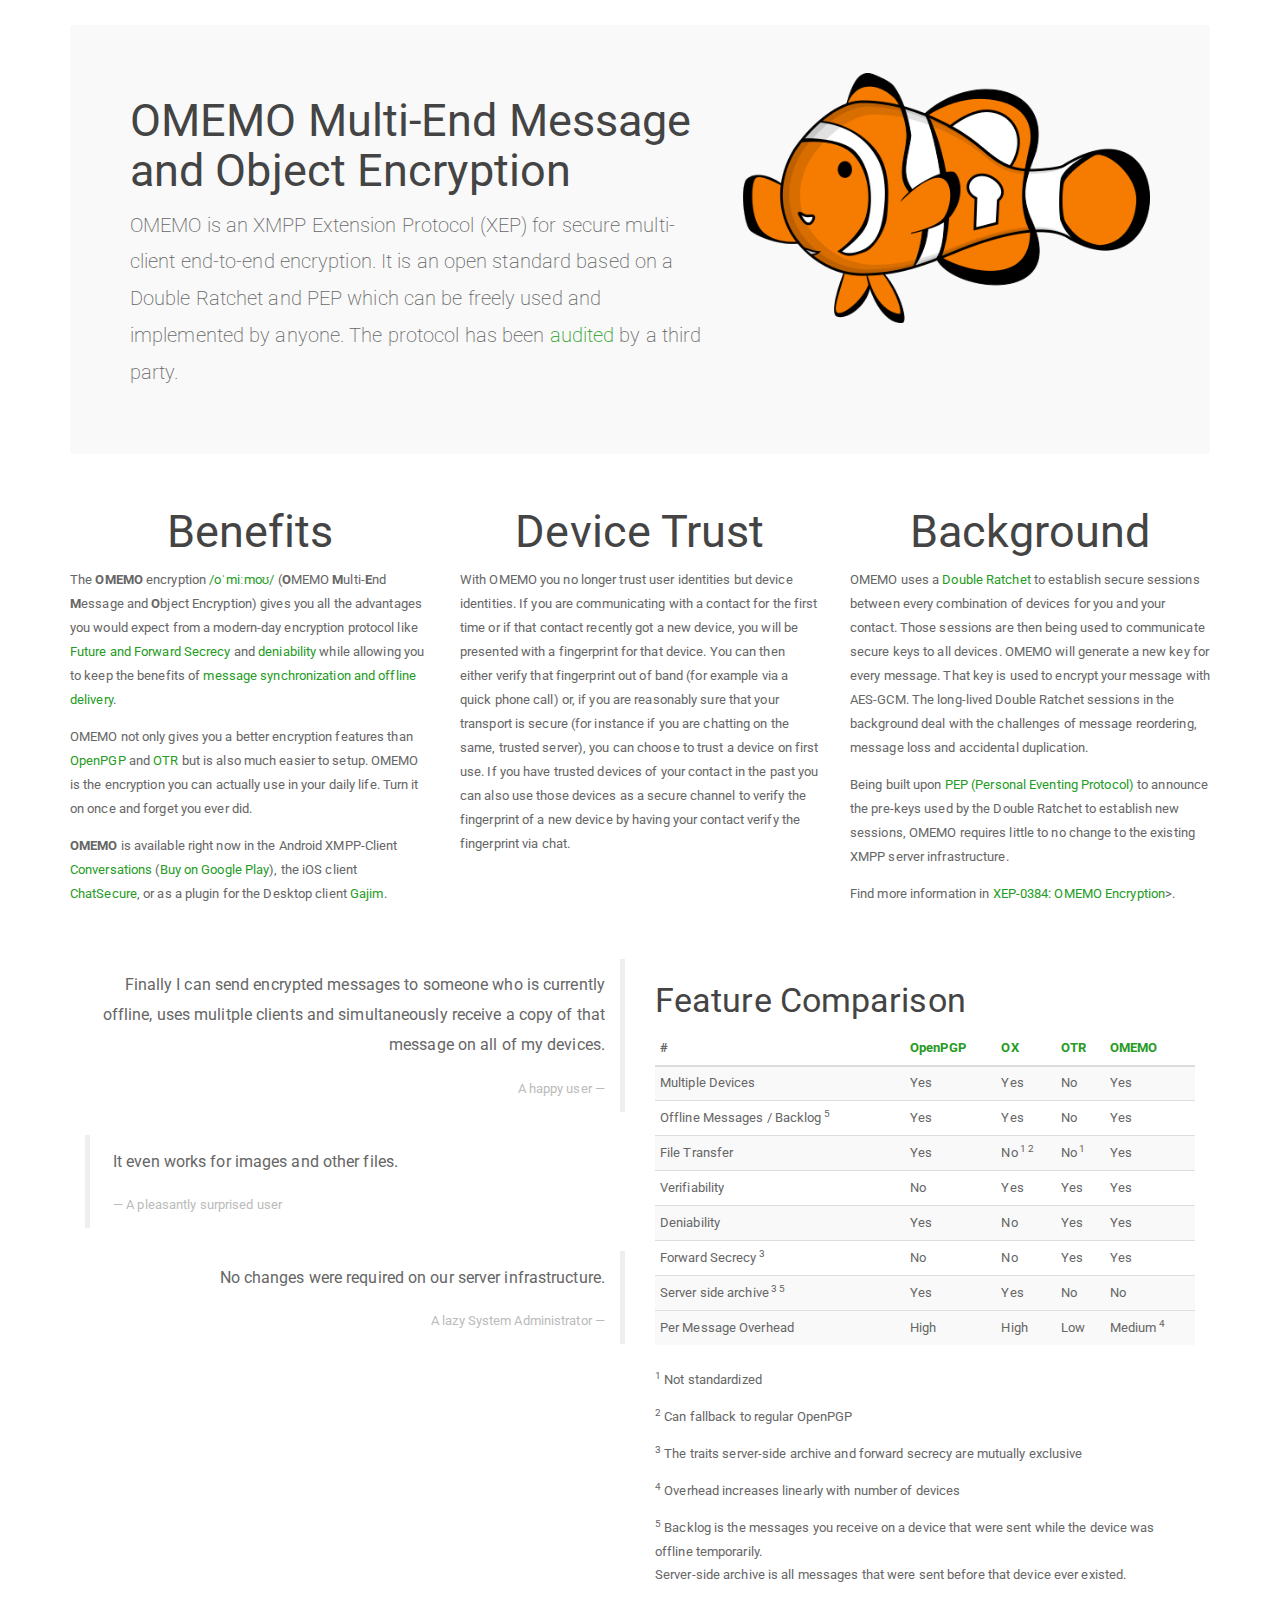
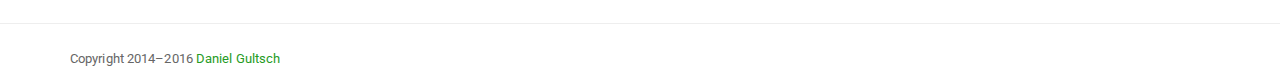
<file: omemo/index.html>
<!DOCTYPE html>

<html lang="en">
<head>
  <meta charset="utf-8">
  <meta content="IE=edge" http-equiv="X-UA-Compatible">
  <meta content="width=device-width, initial-scale=1" name="viewport">

  <title>OMEMO Multi-End Message and Object Encryption</title>
  <link href="../css/bootstrap.min.css" rel="stylesheet">
  <link href="../css/omemo_custom.css" rel="stylesheet">
  <!--[if lt IE 9]>
    <script src="https://oss.maxcdn.com/html5shiv/3.7.2/html5shiv.min.js"></script>
    <script src="https://oss.maxcdn.com/respond/1.4.2/respond.min.js"></script>
  <![endif]-->

</head>

<body data-offset="70" data-spy="scroll" data-target="#navbar">
  <div class="container">
    <div class="jumbotron">
      <div class="row">
        <div class="col-lg-5 col-lg-push-7"><img class="img-responsive center-block" src="../images/omemo_logo.png"></div>
        <div class="col-lg-7 col-lg-pull-5">
          <h2>OMEMO Multi-End Message and Object Encryption</h2>
          <p>OMEMO is an XMPP Extension Protocol (XEP) for secure multi-client end-to-end encryption. It is an open standard based on a Double Ratchet and PEP which can be freely used and implemented by anyone. The protocol has been <a href="/omemo/audit.pdf">audited</a> by a third party.</p>
        </div>
      </div>
    </div>    
  </div>
  <div class="container">
    <div class="row">
      <div class="col-lg-4">
        <h2 class="text-center">Benefits</h2>
		<p>The <strong>OMEMO</strong> encryption <a href="omemo.wav">/oˈmiːmoʊ/</a> (<strong>O</strong>MEMO <strong>M</strong>ulti-<strong>E</strong>nd <strong>M</strong>essage and <strong>O</strong>bject Encryption) gives you all the advantages you would expect from a modern-day encryption protocol like <a href="https://whispersystems.org/blog/advanced-ratcheting/">Future and Forward Secrecy</a> and <a href="https://whispersystems.org/blog/simplifying-otr-deniability/">deniability</a> while allowing you to keep the benefits of <a href="http://conversations.im/#xmpp">message synchronization and offline delivery</a>.</p>
        <p>OMEMO not only gives you a better encryption features than <a href="http://www.xmpp.org/extensions/xep-0027.html">OpenPGP</a> and <a href="http://xmpp.org/extensions/xep-0364.html">OTR</a> but is also much easier to setup. OMEMO is the encryption you can actually use in your daily life. Turn it on once and forget you ever did.</p>
	<p><strong>OMEMO</strong> is available right now in the Android XMPP-Client <a href="/">Conversations</a> (<a href="https://play.google.com/store/apps/details?id=eu.siacs.conversations&referrer=utm_source%3Domemo">Buy on Google Play</a>), the iOS client <a href="https://chatsecure.org">ChatSecure</a>, or as a plugin for the Desktop client <a href="https://gajim.org">Gajim</a>.</p>
      </div>
      <div class="col-lg-4">
        <h2 class="text-center">Device Trust</h2>
        <p>With OMEMO you no longer trust user identities but device identities. If you are communicating with a contact for the first time or if that contact recently got a new device, you will be presented with a fingerprint for that device. You can then either verify that fingerprint out of band (for example via a quick phone call) or, if you are reasonably sure that your transport is secure (for instance if you are chatting on the same, trusted server), you can choose to trust a device on first use. If you have trusted devices of your contact in the past you can also use those devices as a secure channel to verify the fingerprint of a new device by having your contact verify the fingerprint via chat.</p>
      </div>
      <div class="col-lg-4">
        <h2 class="text-center">Background</h2>
        <p>OMEMO uses a <a href="https://en.wikipedia.org/wiki/Double_Ratchet_Algorithm">Double Ratchet</a> to establish secure sessions between every combination of devices for you and your contact. Those sessions are then being used to communicate secure keys to all devices. OMEMO will generate a new key for every message. That key is used to encrypt your message with AES-GCM. The long-lived Double Ratchet sessions in the background deal with the challenges of message reordering, message loss and accidental duplication.</p>
        <p>Being built upon <a href="http://xmpp.org/extensions/xep-0163.html">PEP (Personal Eventing Protocol)</a> to announce the pre-keys used by the Double Ratchet to establish new sessions, OMEMO requires little to no change to the existing XMPP server infrastructure.</p>
        <p>Find more information in <a href="https://xmpp.org/extensions/xep-0384.html">XEP-0384: OMEMO Encryption</a>>.</p>
      </div>
    </div>
  </div>
  <div class="container" style="margin-top: 40px;">
    <div class="col-lg-6">
      <blockquote class="blockquote-reverse">
        <p>Finally I can send encrypted messages to someone who is currently offline, uses mulitple clients and simultaneously receive a copy of that message on all of my devices.</p>
        <footer>A happy user</footer>
      </blockquote>
      <blockquote>
        <p>It even works for images and other files.</p>
        <footer>A pleasantly surprised user</footer>
      </blockquote>
      <blockquote class="blockquote-reverse">
        <p>No changes were required on our server infrastructure.</p>
        <footer>A lazy System Administrator</footer>
      </blockquote>
    </div>
    <div class="col-lg-6">
      <h3>Feature Comparison</h3>
  	   <table class="table table-condensed table-striped">
        <thead>
          <tr>
            <th>#</th>
            <th><a href="http://www.xmpp.org/extensions/xep-0027.html">OpenPGP</a></th>
            <th><a href="http://xmpp.org/extensions/xep-0374.html">OX</a></th>
            <th><a href="http://xmpp.org/extensions/xep-0364.html">OTR</a></th>
            <th><a href="https://conversations.im/xeps/multi-end.html">OMEMO</a></th>
          <tr>
        </thead>
        <tbody>
          <tr>
            <td>Multiple Devices</td>
            <td>Yes</td>
            <td>Yes</td>
            <td>No</td>
            <td>Yes</td>
          </tr>
          <tr>
            <td>Offline Messages / Backlog<sup>&nbsp;5</td>
            <td>Yes</td>
            <td>Yes</td>
            <td>No</td>
            <td>Yes</td>
          </tr>
          <tr>
            <td>File Transfer</td>
            <td>Yes</td>
            <td>No<sup>&nbsp;1&nbsp;2</sup></td>
            <td>No<sup>&nbsp;1</sup></td>
            <td>Yes</td>
          </tr>
          <tr>
            <td>Verifiability</td>
            <td>No</td>
            <td>Yes</td>
            <td>Yes</td>
            <td>Yes</td>
          </tr>
          <tr>
            <td>Deniability</td>
            <td>Yes</td>
            <td>No</td>
            <td>Yes</td>
            <td>Yes</td>
          </tr>
          <tr>
            <td>Forward Secrecy<sup>&nbsp;3</sup></td>
            <td>No</td>
            <td>No</td>
            <td>Yes</td>
            <td>Yes</td>
          </tr>
          <tr>
            <td>Server side archive<sup>&nbsp;3&nbsp;5</sup></td>
            <td>Yes</td>
            <td>Yes</td>
            <td>No</td>
            <td>No</td>
          <tr>
          <tr>
            <td>Per Message Overhead</td>
            <td>High</td>
            <td>High</td>
            <td>Low</td>
            <td>Medium<sup>&nbsp;4</sup></td>
          </tr>
        </tbody>
      </table>
      <div class="footnotes">
        <p><sup>1</sup> Not standardized</a>
        <p><sup>2</sup> Can fallback to regular OpenPGP</p>
        <p><sup>3</sup> The traits server-side archive and forward secrecy are mutually exclusive</p>
        <p><sup>4</sup> Overhead increases linearly with number of devices</p>
        <p><sup>5</sup> Backlog is the messages you receive on a device that were sent while the device was offline temporarily.<br>
                        Server-side archive is all messages that were sent before that device ever existed.</p>
      </div>
    </div>
  </div>
  <hr>
  <div class="container">
    <p>Copyright 2014&ndash;2016 <a href="https://gultsch.de">Daniel Gultsch</a></p>
  </div>
  <script src="../js/jquery.min.js"></script>
  <script src="../js/bootstrap.min.js"></script>
  <script src="../js/custom.js"></script>
</body>
</html>
</file>
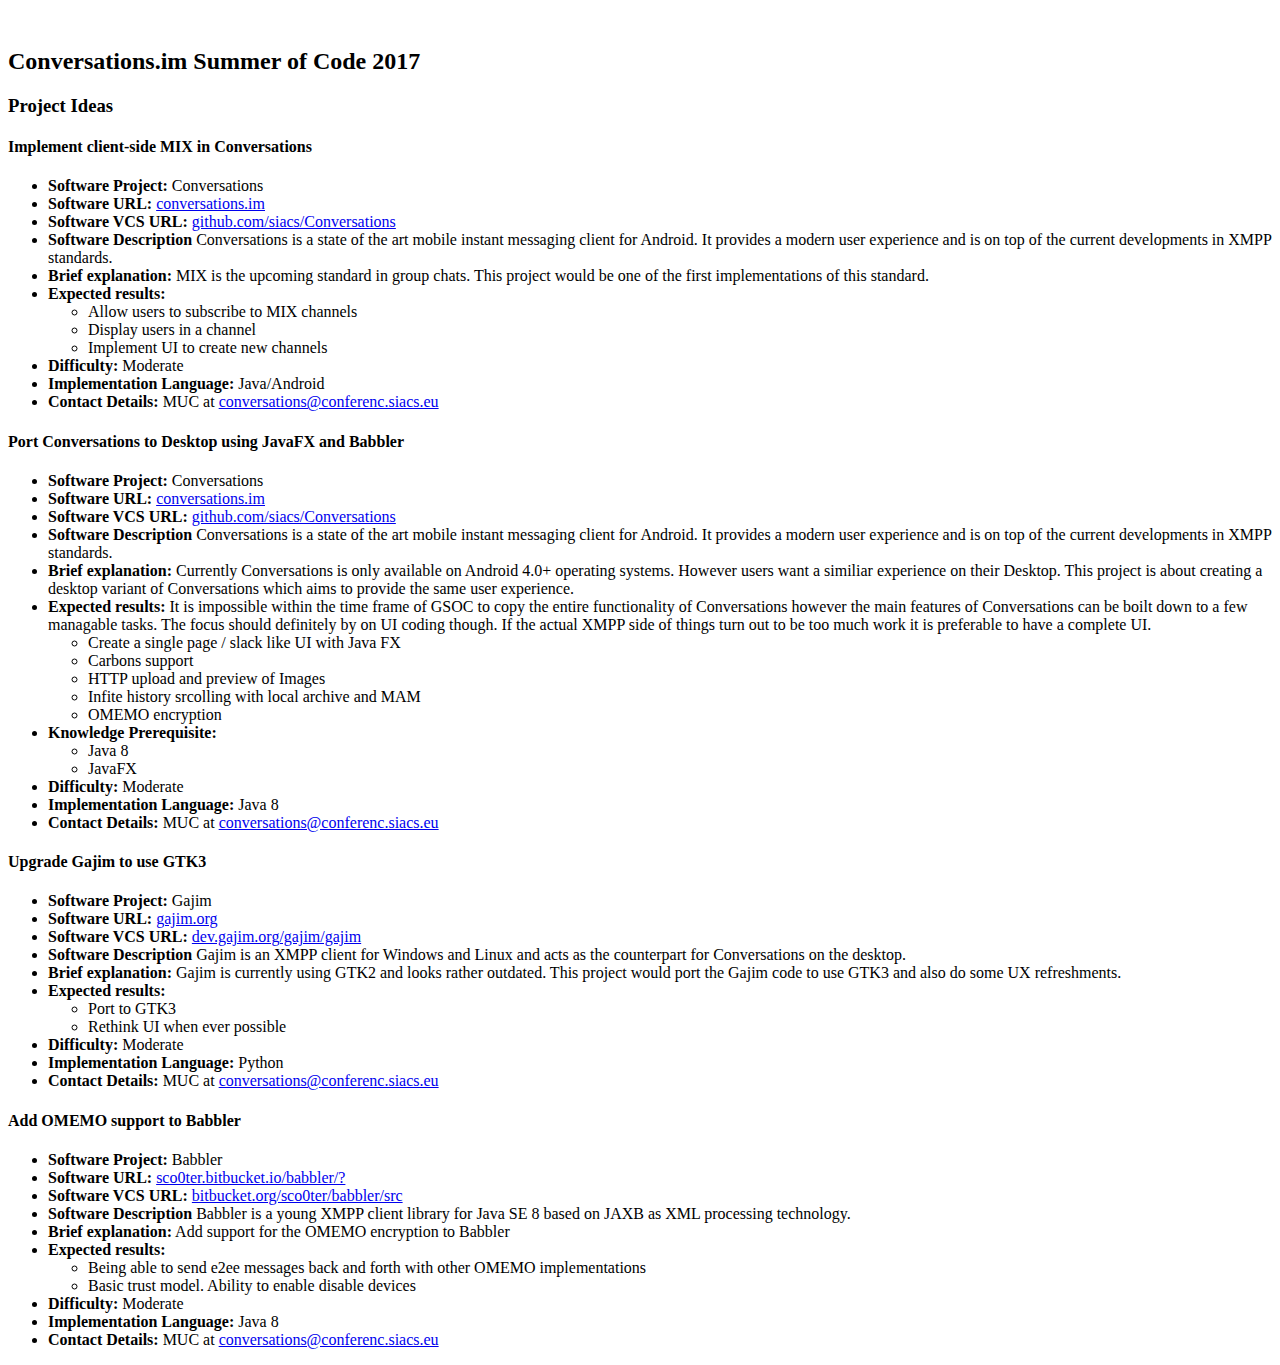
<file: gsoc.html>
<!DOCTYPE html>

<html lang="en">
<head>
    <meta charset="utf-8">
    <meta content="IE=edge" http-equiv="X-UA-Compatible">
    <meta content="width=device-width, initial-scale=1" name="viewport">

    <title>Conversations.im Summer of Code 2017</title>
    <link href="https://conversations.im/css/bootstrap.min.css" rel="stylesheet">
    <!--[if lt IE 9]>
    <script src="https://oss.maxcdn.com/html5shiv/3.7.2/html5shiv.min.js"></script>
    <script src="https://oss.maxcdn.com/respond/1.4.2/respond.min.js"></script>
    <![endif]-->
</head>
<body style="padding-top: 20px">
  <div class="container">
    <h2>Conversations.im Summer of Code 2017</h2>
    <h3>Project Ideas</h3>
    <h4>Implement client-side MIX in Conversations</h4>
    <ul>
	    <li><strong>Software Project:</strong> Conversations</li>
	    <li><strong>Software URL:</strong> <a href="https://conversations.im">conversations.im</a></li>
	    <li><strong>Software VCS URL:</strong> <a href="https://github.com/siacs/Conversations">github.com/siacs/Conversations</a></li>
	    <li><strong>Software Description</strong> Conversations is a state of the art mobile instant messaging client for Android. It provides a modern user experience and is on top of the current developments in XMPP standards.</li>
	    <li><strong>Brief explanation:</strong> MIX is the upcoming standard in group chats. This project would be one of the first implementations of this standard.</li>
	    <li><strong>Expected results:</strong>
		    <ul>
			    <li>Allow users to subscribe to MIX channels</li>
			    <li>Display users in a channel</li>
			    <li>Implement UI to create new channels</li>
		</ul>
	</li>
	<li><strong>Difficulty:</strong> Moderate</li>
	<li><strong>Implementation Language:</strong> Java/Android</li>
	<li><strong>Contact Details:</strong> MUC at <a href="xmpp:conversations@conference.siacs.eu?join">conversations@conferenc.siacs.eu</a></li>
    </ul>
    <h4>Port Conversations to Desktop using JavaFX and Babbler</h4>
    <ul>
	    <li><strong>Software Project:</strong> Conversations</li>
	    <li><strong>Software URL:</strong> <a href="https://conversations.im">conversations.im</a></li>
	    <li><strong>Software VCS URL:</strong> <a href="https://github.com/siacs/Conversations">github.com/siacs/Conversations</a></li>
	    <li><strong>Software Description</strong> Conversations is a state of the art mobile instant messaging client for Android. It provides a modern user experience and is on top of the current developments in XMPP standards.</li>
	    <li><strong>Brief explanation:</strong> Currently Conversations is only available on Android 4.0+ operating systems. However users want a similiar experience on their Desktop. This project is about creating a desktop variant of Conversations which aims to provide the same user experience.</li>
	    <li><strong>Expected results:</strong> It is impossible within the time frame of GSOC to copy the entire functionality of Conversations however the main features of Conversations can be boilt down to a few managable tasks. The focus should definitely by on UI coding though. If the actual XMPP side of things turn out to be too much work it is preferable to have a complete UI. 
		    <ul>
			    <li>Create a single page / slack like UI with Java FX </li>
			    <li>Carbons support</li>
			    <li>HTTP upload and preview of Images</li>
			<li>Infite history srcolling with local archive and MAM </li>
			<li>OMEMO encryption </li>
		</ul>
	</li>
        <li><strong>Knowledge Prerequisite:</strong>
          <ul><li>Java 8</li><li>JavaFX</li></ul>
        </li>
	<li><strong>Difficulty:</strong> Moderate</li>
	<li><strong>Implementation Language:</strong> Java 8</li>
	<li><strong>Contact Details:</strong> MUC at <a href="xmpp:conversations@conference.siacs.eu?join">conversations@conferenc.siacs.eu</a></li>
    </ul>
    <h4>Upgrade Gajim to use GTK3</h4>
 <ul>
	    <li><strong>Software Project:</strong> Gajim</li>
	    <li><strong>Software URL:</strong> <a href="https://gajim.org">gajim.org</a></li>
	    <li><strong>Software VCS URL:</strong> <a href="https://dev.gajim.org/gajim/gajim">dev.gajim.org/gajim/gajim</a></li>
	    <li><strong>Software Description</strong> Gajim is an XMPP client for Windows and Linux and acts as the counterpart for Conversations on the desktop.</li>
	    <li><strong>Brief explanation:</strong> Gajim is currently using GTK2 and looks rather outdated. This project would port the Gajim code to use GTK3 and also do some UX refreshments.</li>
	    <li><strong>Expected results:</strong>
		    <ul>
			    <li>Port to GTK3</li>
			    <li>Rethink UI when ever possible</li>
		</ul>
	</li>
	<li><strong>Difficulty:</strong> Moderate</li>
	<li><strong>Implementation Language:</strong> Python</li>
	<li><strong>Contact Details:</strong> MUC at <a href="xmpp:conversations@conference.siacs.eu?join">conversations@conferenc.siacs.eu</a></li>
    </ul>
<h4>Add OMEMO support to Babbler</h4>
 <ul>
	    <li><strong>Software Project:</strong> Babbler</li>
	    <li><strong>Software URL:</strong> <a href="https://sco0ter.bitbucket.io/babbler/?">sco0ter.bitbucket.io/babbler/?</a></li>
	    <li><strong>Software VCS URL:</strong> <a href="https://bitbucket.org/sco0ter/babbler/src">bitbucket.org/sco0ter/babbler/src</a></li>
	    <li><strong>Software Description</strong> Babbler is a young XMPP client library for Java SE 8 based on JAXB as XML processing technology.</li>
	    <li><strong>Brief explanation:</strong> Add support for the OMEMO encryption to Babbler</li>
	    <li><strong>Expected results:</strong>
		    <ul>
			    <li>Being able to send e2ee messages back and forth with other OMEMO implementations</li>
			    <li>Basic trust model. Ability to enable disable devices</li>
		</ul>
	</li>
	<li><strong>Difficulty:</strong> Moderate</li>
	<li><strong>Implementation Language:</strong> Java 8</li>
	<li><strong>Contact Details:</strong> MUC at <a href="xmpp:conversations@conference.siacs.eu?join">conversations@conferenc.siacs.eu</a></li>
    </ul>
 
 </div>
</body>
</file>
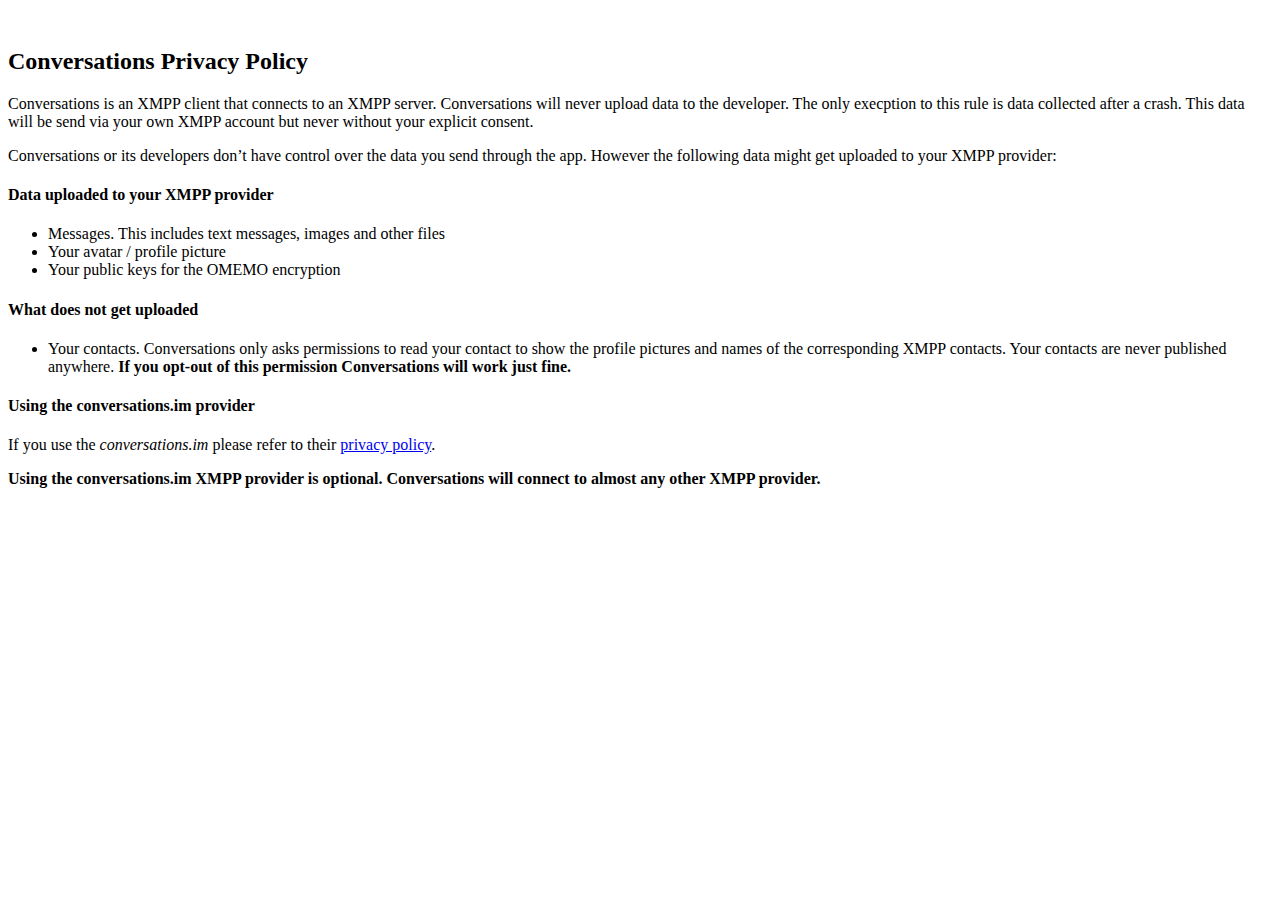
<file: privacy.html>
<!DOCTYPE html>

<html lang="en">
<head>
    <meta charset="utf-8">
    <meta content="IE=edge" http-equiv="X-UA-Compatible">
    <meta content="width=device-width, initial-scale=1" name="viewport">

    <meta property="og:description" content="">
    <meta name="description" content="">

    <title>Conversations Privacy Policy</title>
    <link href="https://conversations.im/css/bootstrap.min.css" rel="stylesheet">
    <!--[if lt IE 9]>
    <script src="https://oss.maxcdn.com/html5shiv/3.7.2/html5shiv.min.js"></script>
    <script src="https://oss.maxcdn.com/respond/1.4.2/respond.min.js"></script>
    <![endif]-->

    <style>
        table.pricing td {
            text-align: center;
        }
    </style>
</head>
<body style="padding-top: 20px">
  <div class="container">
    <h2>Conversations Privacy Policy</h2>
    <p>
      Conversations is an XMPP client that connects to an XMPP server. Conversations will never upload data to the developer. The only execption to this rule is data collected after a crash. This data will be send via your own XMPP account but never without your explicit consent.
    </p>
    <p>Conversations or its developers don’t have control over the data you send through the app. However the following data might get uploaded to your XMPP provider:</p>
    <h4>Data uploaded to your XMPP provider</h4>
    <ul>
        <li>Messages. This includes text messages, images and other files</li>
	<li>Your avatar / profile picture</li>
	<li>Your public keys for the OMEMO encryption</li>
    </ul>
    <h4>What does not get uploaded</h4>
    <ul>
	    <li>Your contacts. Conversations only asks permissions to read your contact to show the profile pictures and names of the corresponding XMPP contacts. Your contacts are never published anywhere. <strong>If you opt-out of this permission Conversations will work just fine.</strong></li>
    </ul>
    <h4>Using the conversations.im provider</h4>
    <p>If you use the <em>conversations.im</em> please refer to their <a href="https://account.conversations.im/privacy/">privacy policy</a>.</p>
    <p><strong>Using the conversations.im XMPP provider is optional. Conversations will connect to almost any other XMPP provider.</strong></p>
 </div>
</body>
</file>
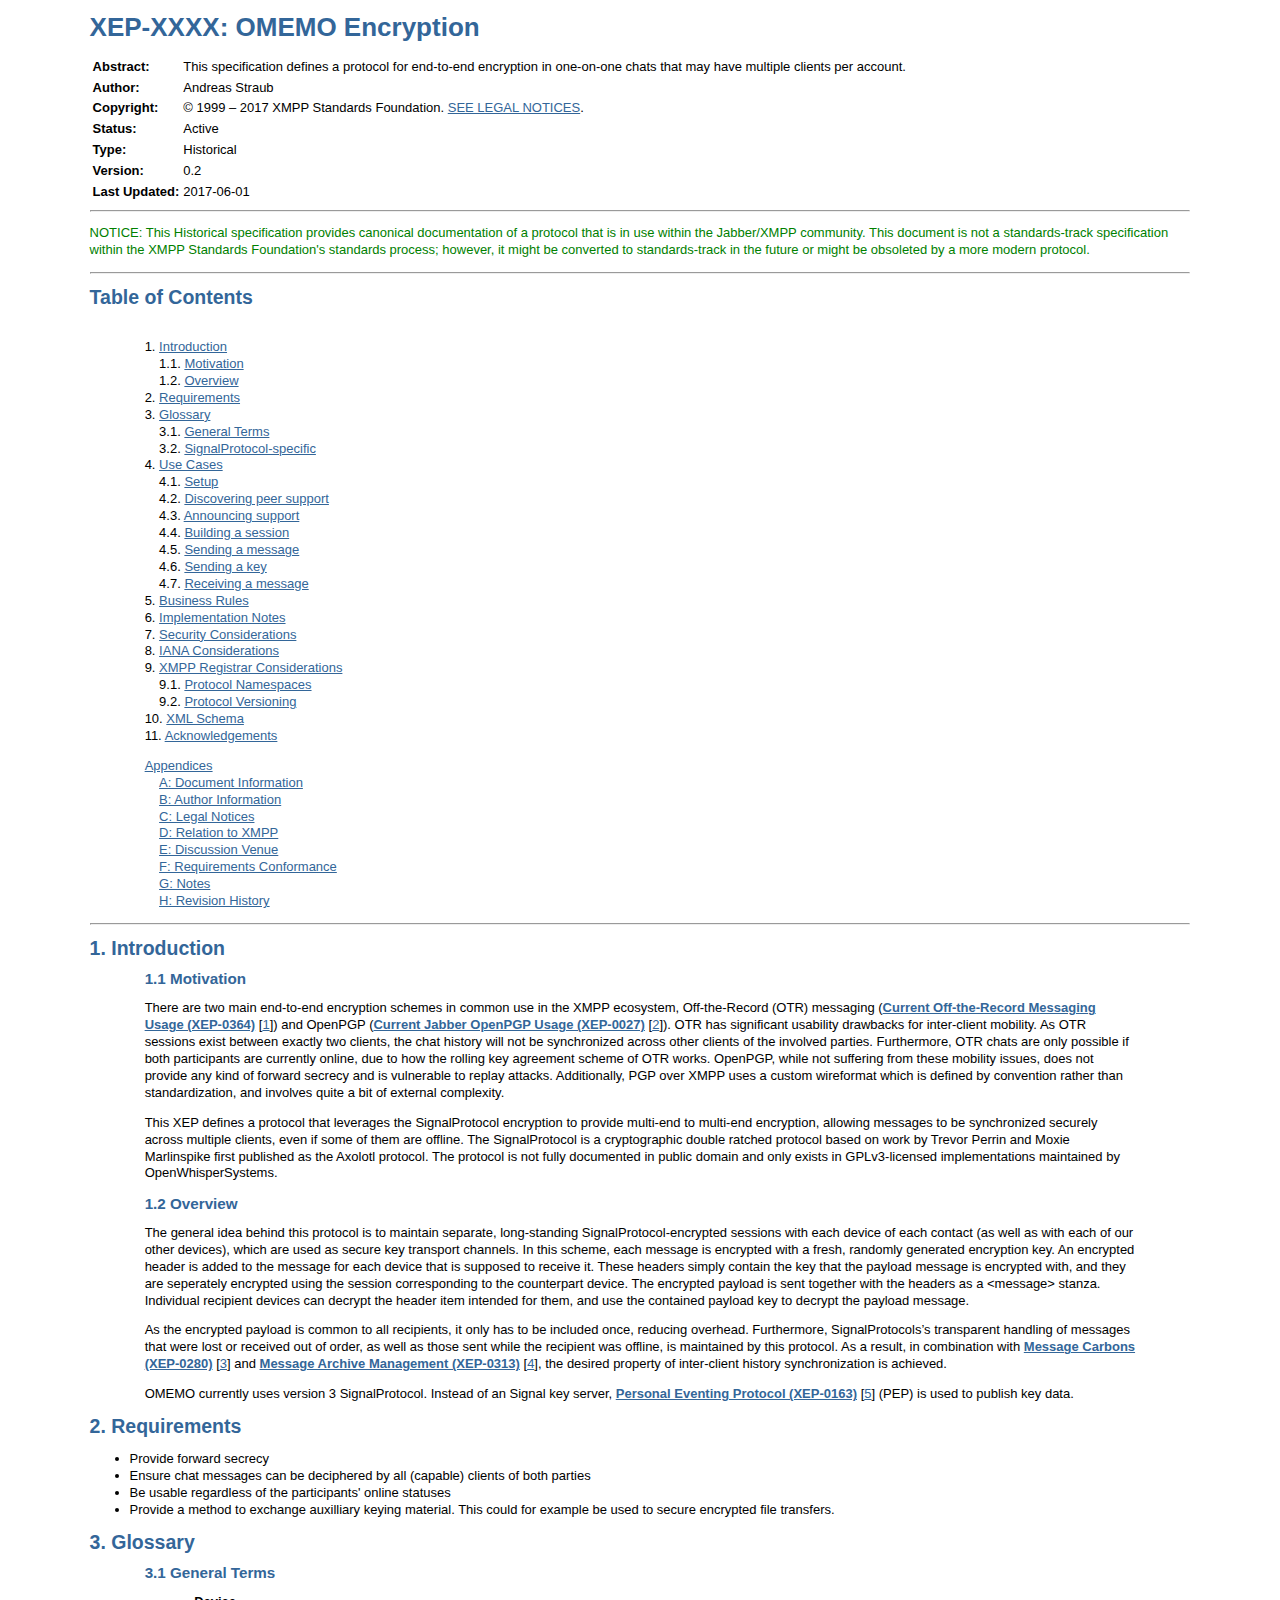
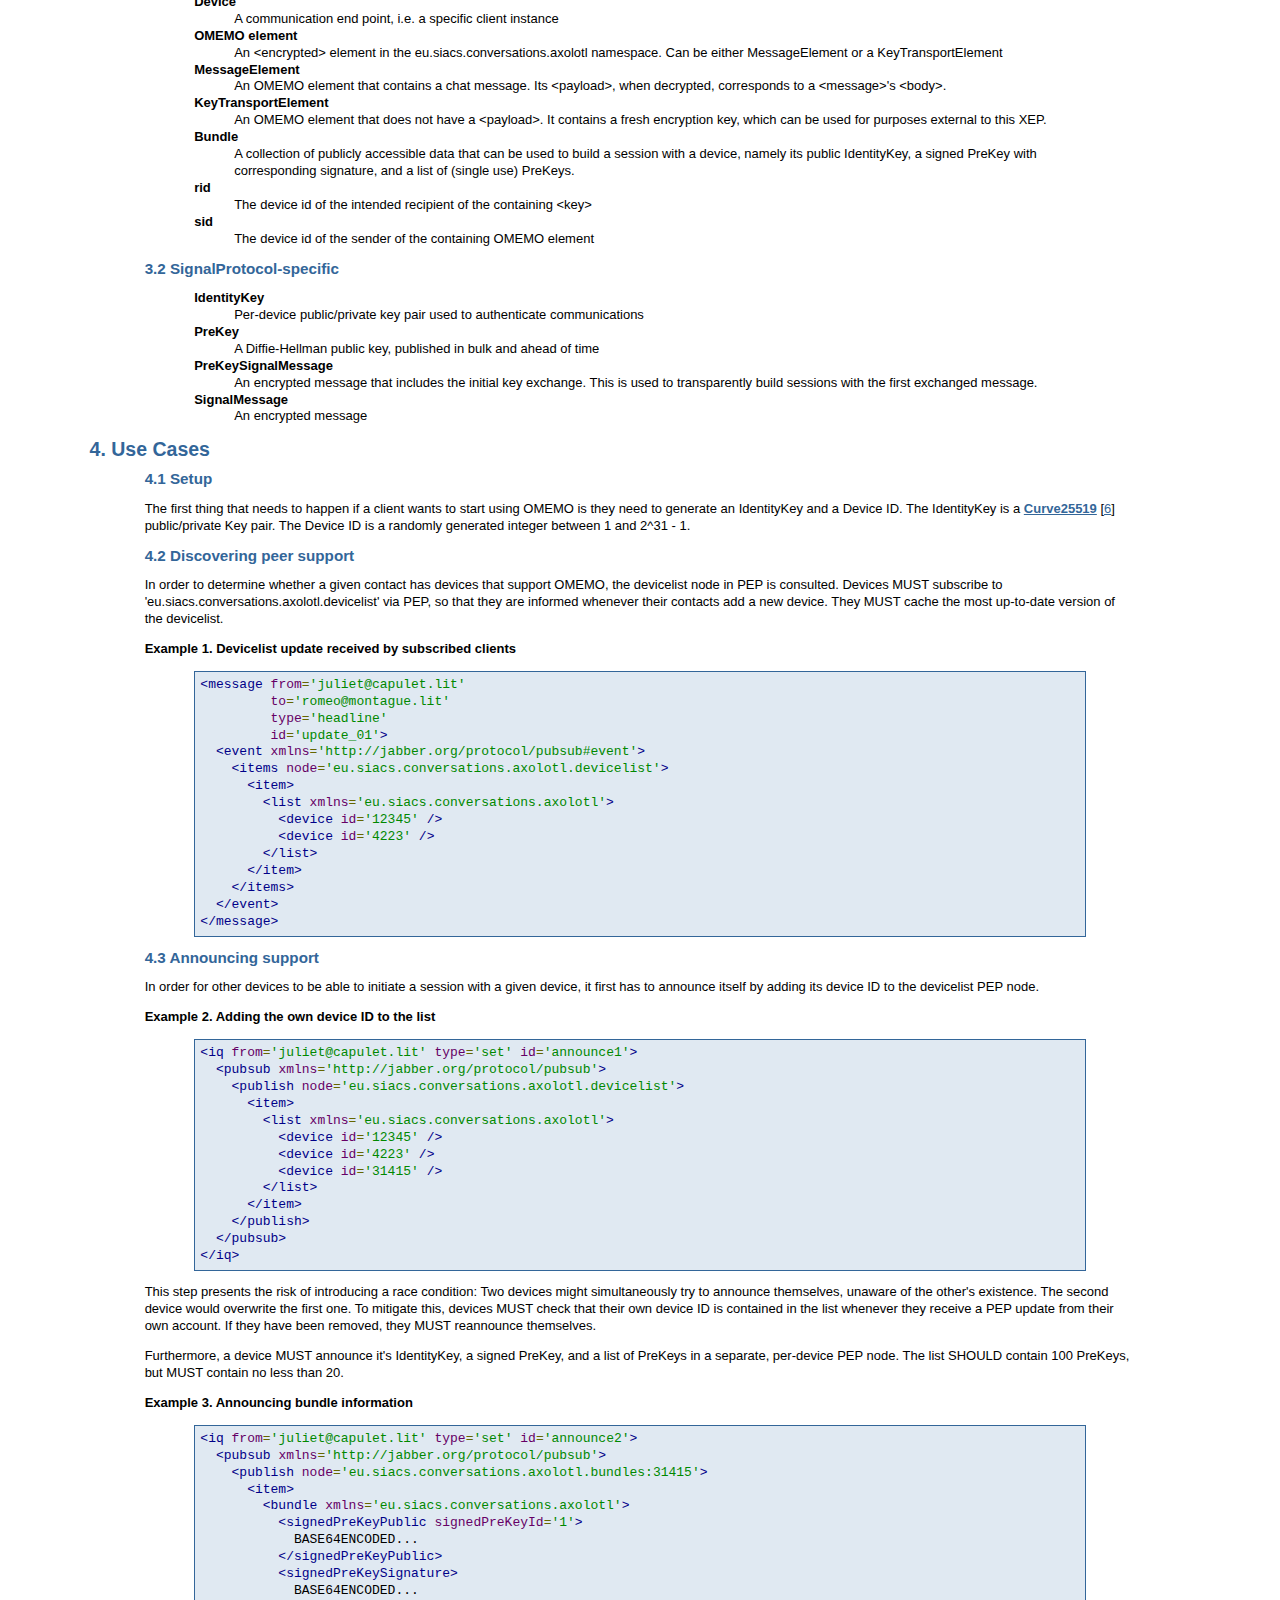
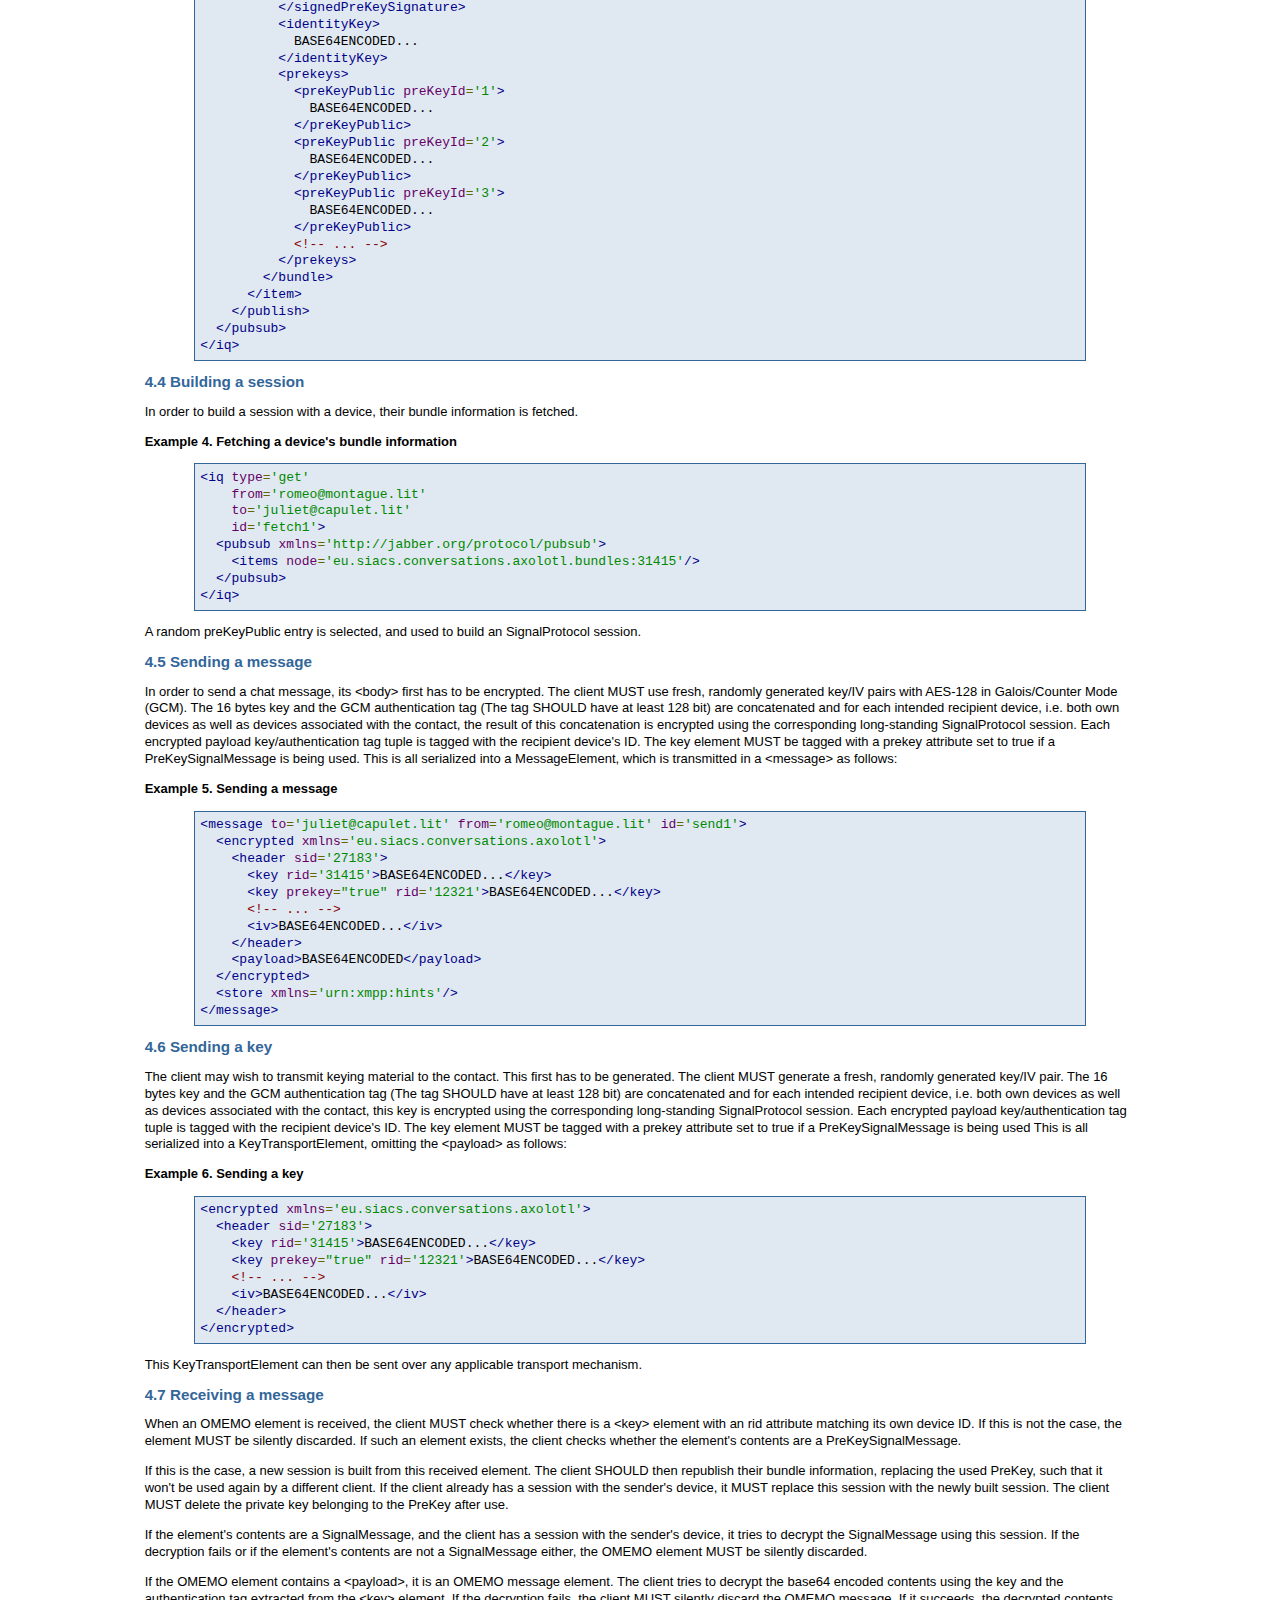
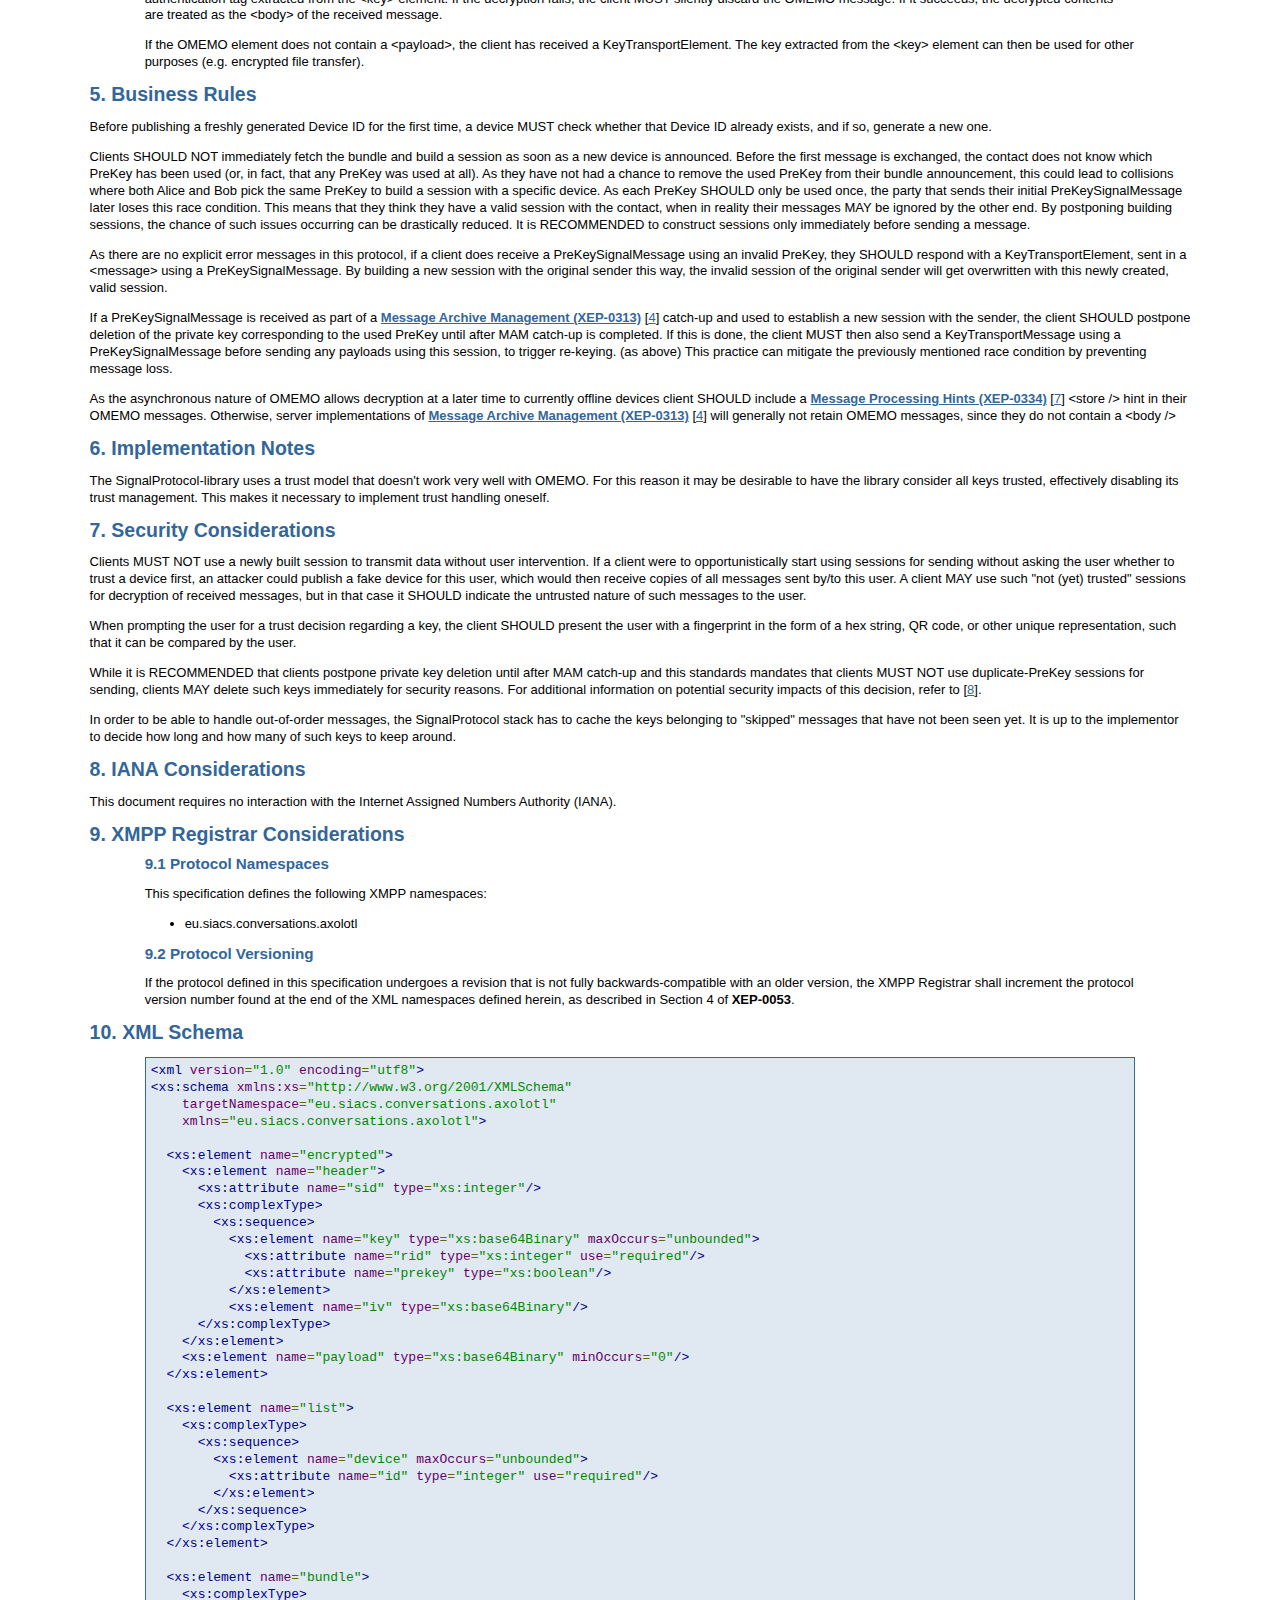
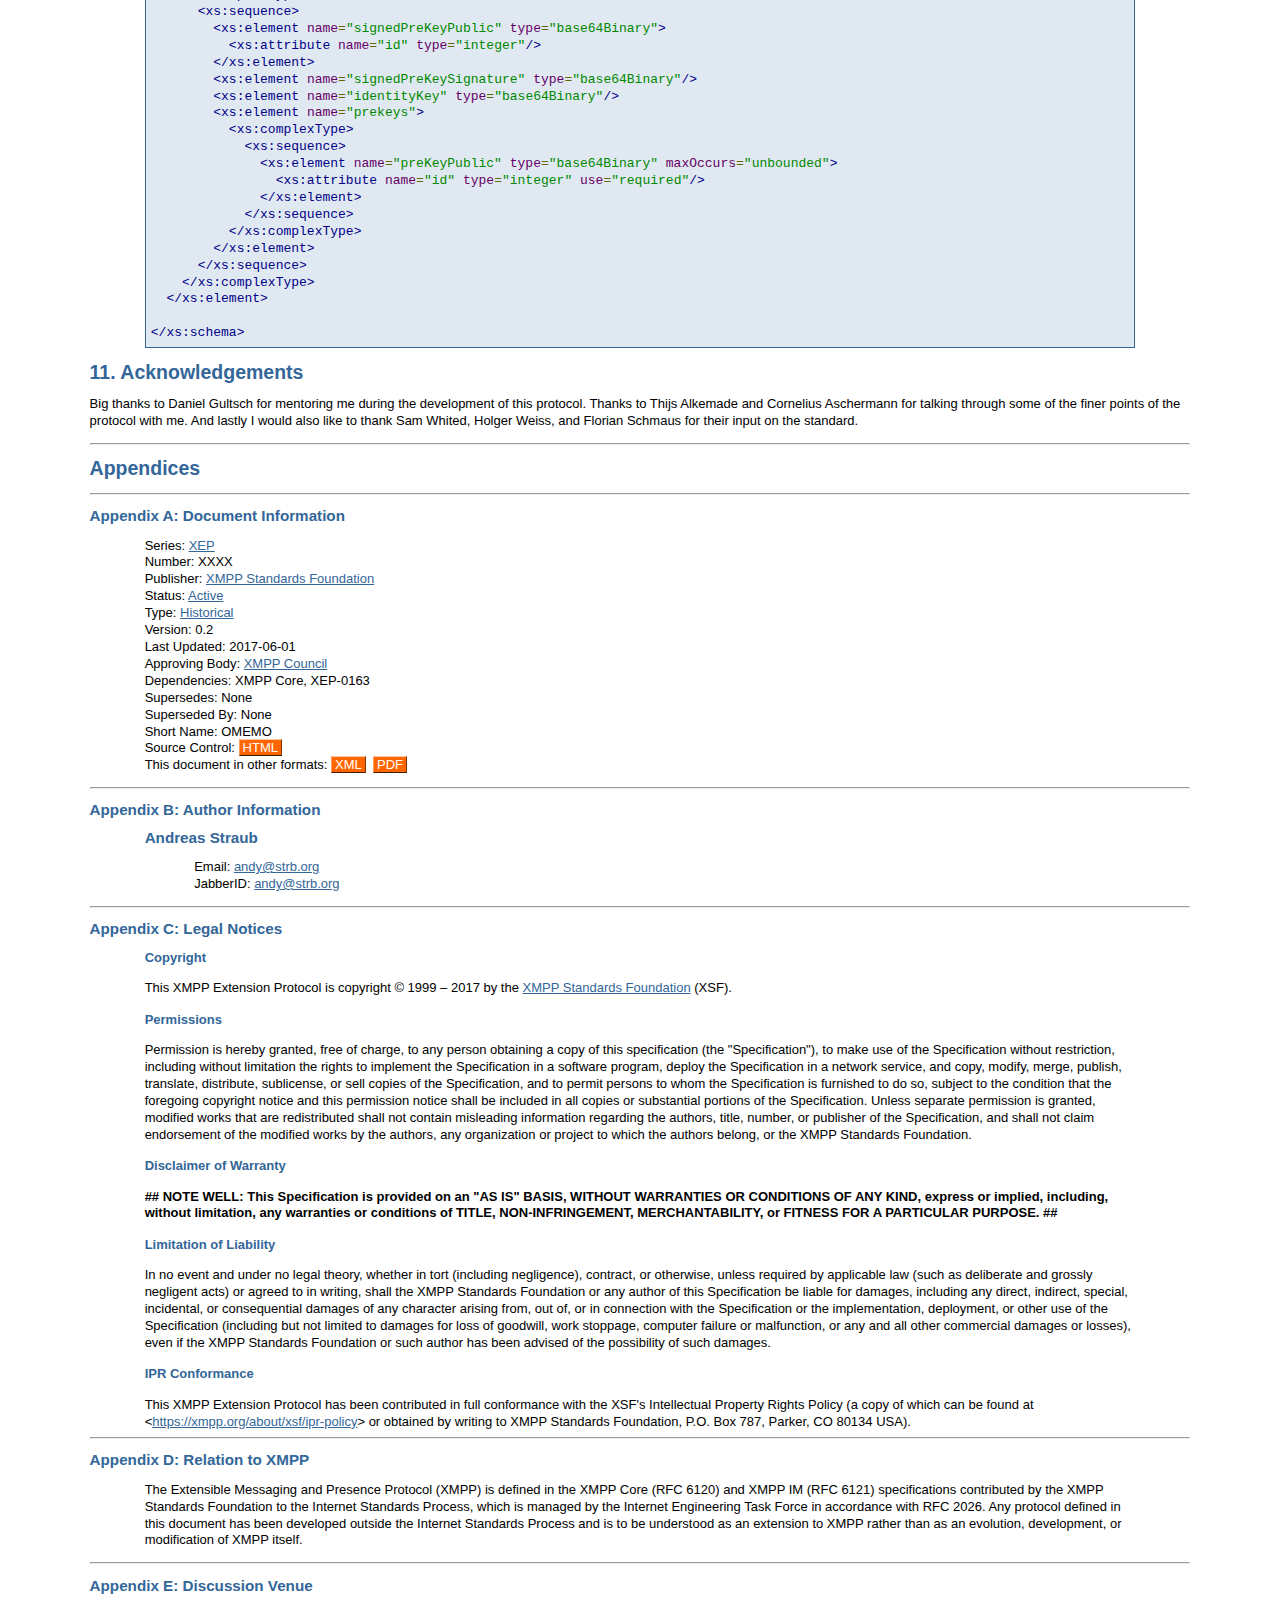
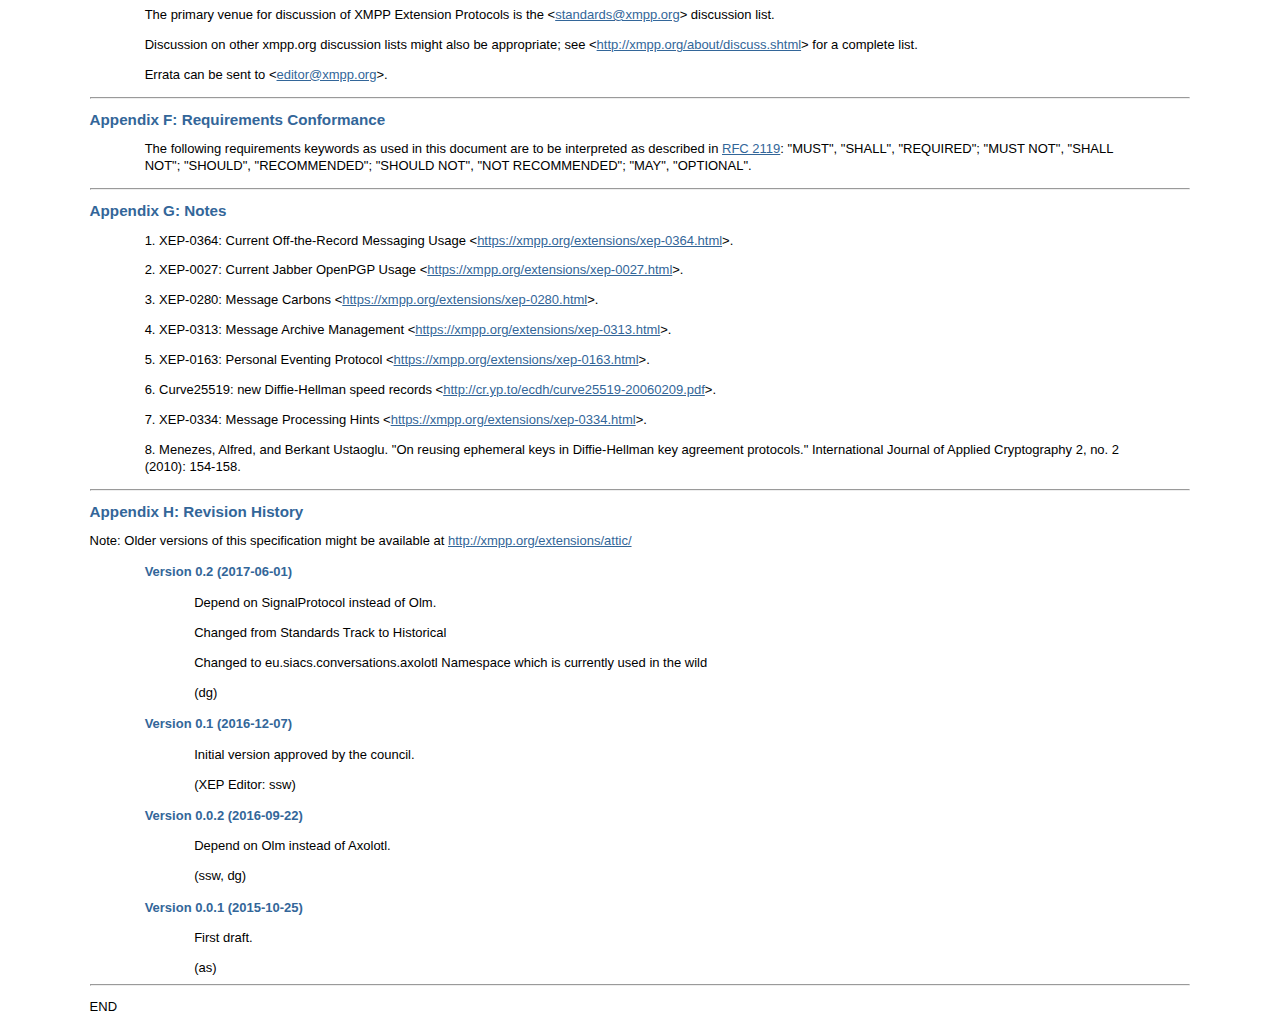
<file: omemo/xep-omemo.html>
<?xml version="1.0"?>
<!DOCTYPE html PUBLIC "-//W3C//DTD XHTML 1.0 Transitional//EN" "http://www.w3.org/TR/xhtml1/DTD/xhtml1-transitional.dtd">
<html xmlns="http://www.w3.org/1999/xhtml"><head><meta http-equiv="Content-Type" content="text/html; charset=UTF-8" /><title>XEP-XXXX: OMEMO Encryption</title><link rel="stylesheet" type="text/css" href="xmpp.css" /><link href="prettify.css" type="text/css" rel="stylesheet" /><link rel="shortcut icon" type="image/x-icon" href="/favicon.ico" /><script type="text/javascript" src="prettify.js"></script><meta name="viewport" content="width=device-width; initial-scale=1.0; maximum-scale=2.0" /><meta name="DC.Title" content="OMEMO Encryption" /><meta name="DC.Creator" content="Andreas Straub" /><meta name="DC.Description" content="This specification defines a protocol for end-to-end encryption in one-on-one chats that may have multiple clients per account." /><meta name="DC.Publisher" content="XMPP Standards Foundation" /><meta name="DC.Contributor" content="XMPP Extensions Editor" /><meta name="DC.Date" content="2017-06-01" /><meta name="DC.Type" content="XMPP Extension Protocol" /><meta name="DC.Format" content="XHTML" /><meta name="DC.Identifier" content="XEP-XXXX" /><meta name="DC.Language" content="en" /><meta name="DC.Rights" content="This XMPP Extension Protocol is copyright &#xA9; 1999 &#x2013; 2017 by the XMPP Standards Foundation (XSF)." /></head><body onload="prettyPrint()"><h1>XEP-XXXX: OMEMO Encryption</h1><table><tr valign="top"><td><strong>Abstract:</strong></td><td>This specification defines a protocol for end-to-end encryption in one-on-one chats that may have multiple clients per account.</td></tr><tr valign="top"><td><strong>Author:</strong></td><td>Andreas Straub</td></tr><tr valign="top"><td><strong>Copyright:</strong></td><td>© 1999 – 2017 XMPP Standards Foundation. <a href="#appendix-legal">SEE LEGAL NOTICES</a>.</td></tr><tr valign="top"><td><strong>Status:</strong></td><td>Active</td></tr><tr valign="top"><td><strong>Type:</strong></td><td>Historical</td></tr><tr valign="top"><td><strong>Version:</strong></td><td>0.2</td></tr><tr valign="top"><td><strong>Last Updated:</strong></td><td>2017-06-01</td></tr></table><hr /><p style="color:green">NOTICE: This Historical specification provides canonical documentation of a protocol that is in use within the Jabber/XMPP community. This document is not a standards-track specification within the XMPP Standards Foundation's standards process; however, it might be converted to standards-track in the future or might be obsoleted by a more modern protocol.</p><hr /><h2>Table of Contents</h2><div class="indent"><p><br />1.  <a href="#intro">Introduction</a><br />   
      1.1.  <a href="#intro-motivation">Motivation</a><br />   
      1.2.  <a href="#intro-overview">Overview</a><br />2.  <a href="#reqs">Requirements</a><br />3.  <a href="#glossary">Glossary</a><br />   
      3.1.  <a href="#glossary-general">General Terms</a><br />   
      3.2.  <a href="#glossary-signalprotocol">SignalProtocol-specific</a><br />4.  <a href="#usecases">Use Cases</a><br />   
      4.1.  <a href="#usecases-setup">Setup</a><br />   
      4.2.  <a href="#usecases-discovering">Discovering peer support</a><br />   
      4.3.  <a href="#usecases-announcing">Announcing support</a><br />   
      4.4.  <a href="#usecases-building">Building a session</a><br />   
      4.5.  <a href="#usecases-messagesend">Sending a message</a><br />   
      4.6.  <a href="#usecases-keysend">Sending a key</a><br />   
      4.7.  <a href="#usecases-receiving">Receiving a message</a><br />5.  <a href="#rules">Business Rules</a><br />6.  <a href="#impl">Implementation Notes</a><br />7.  <a href="#security">Security Considerations</a><br />8.  <a href="#iana">IANA Considerations</a><br />9.  <a href="#registrar">XMPP Registrar Considerations</a><br />   
      9.1.  <a href="#namespaces">Protocol Namespaces</a><br />   
      9.2.  <a href="#versioning">Protocol Versioning</a><br />10.  <a href="#schema">XML Schema</a><br />11.  <a href="#ack">Acknowledgements</a></p><p><a href="#appendices">Appendices</a><br />    <a href="#appendix-docinfo">A: Document Information</a><br />    <a href="#appendix-authorinfo">B: Author Information</a><br />    <a href="#appendix-legal">C: Legal Notices</a><br />    <a href="#appendix-xmpp">D: Relation to XMPP</a><br />    <a href="#appendix-discuss">E: Discussion Venue</a><br />    <a href="#appendix-conformance">F: Requirements Conformance</a><br />    <a href="#appendix-notes">G: Notes</a><br />    <a href="#appendix-revs">H: Revision History</a></p></div><hr /><h2>1.
       <a name="intro" id="intro">Introduction</a></h2>
  <div class="indent"><h3>1.1 <a name="intro-motivation" id="intro-motivation">Motivation</a></h3>
    <p class="" style="">
      There are two main end-to-end encryption schemes in common use in the XMPP
      ecosystem, Off-the-Record (OTR) messaging (<span class="ref" style=""><a href="https://xmpp.org/extensions/xep-0364.html">Current Off-the-Record Messaging Usage (XEP-0364)</a></span>  [<a href="#nt-idm140524960047744">1</a>]) and OpenPGP
      (<span class="ref" style=""><a href="https://xmpp.org/extensions/xep-0027.html">Current Jabber OpenPGP Usage (XEP-0027)</a></span>  [<a href="#nt-idm140524959051600">2</a>]). OTR has significant usability drawbacks for inter-client
      mobility. As OTR sessions exist between exactly two clients, the chat
      history will not be synchronized across other clients of the involved
      parties. Furthermore, OTR chats are only possible if both participants are
      currently online, due to how the rolling key agreement scheme of OTR
      works. OpenPGP, while not suffering from these mobility issues, does not
      provide any kind of forward secrecy and is vulnerable to replay attacks.
      Additionally, PGP over XMPP uses a custom wireformat which is defined by
      convention rather than standardization, and involves quite a bit of
      external complexity.
    </p>
    <p class="" style="">
      This XEP defines a protocol that leverages the SignalProtocol encryption to provide
      multi-end to multi-end encryption, allowing messages to be synchronized
      securely across multiple clients, even if some of them are offline. The SignalProtocol
      is a cryptographic double ratched protocol based on work by Trevor Perrin
      and Moxie Marlinspike first published as the Axolotl protocol. The protocol is not fully
      documented in public domain and only exists in GPLv3-licensed implementations maintained
      by OpenWhisperSystems.
    </p>
  </div>
  <div class="indent"><h3>1.2 <a name="intro-overview" id="intro-overview">Overview</a></h3>
    <p class="" style="">
      The general idea behind this protocol is to maintain separate,
      long-standing SignalProtocol-encrypted sessions with each device of each contact
      (as well as with each of our other devices), which are used as secure key
      transport channels. In this scheme, each message is encrypted with a
      fresh, randomly generated encryption key. An encrypted header is added to
      the message for each device that is supposed to receive it. These headers
      simply contain the key that the payload message is encrypted with, and
      they are seperately encrypted using the session corresponding to the
      counterpart device. The encrypted payload is sent together with the
      headers as a &lt;message&gt; stanza. Individual recipient devices can
      decrypt the header item intended for them, and use the contained payload
      key to decrypt the payload message.
    </p>
    <p class="" style="">
      As the encrypted payload is common to all recipients, it only has to be
      included once, reducing overhead. Furthermore, SignalProtocols’s transparent handling
      of messages that were lost or received out of order, as well as those sent
      while the recipient was offline, is maintained by this protocol. As a
      result, in combination with <span class="ref" style=""><a href="https://xmpp.org/extensions/xep-0280.html">Message Carbons (XEP-0280)</a></span>  [<a href="#nt-idm140524959040592">3</a>] and <span class="ref" style=""><a href="https://xmpp.org/extensions/xep-0313.html">Message Archive Management (XEP-0313)</a></span>  [<a href="#nt-idm140524959031760">4</a>], the desired property
      of inter-client history synchronization is achieved.
    </p>
    <p class="" style="">
      OMEMO currently uses version 3 SignalProtocol. Instead of an Signal key
      server, <span class="ref" style=""><a href="https://xmpp.org/extensions/xep-0163.html">Personal Eventing Protocol (XEP-0163)</a></span>  [<a href="#nt-idm140524959029792">5</a>] (PEP) is used to publish key data.
    </p>
  </div>
<h2>2.
       <a name="reqs" id="reqs">Requirements</a></h2>
    <ul class="" style="">
      <li class="" style="">Provide forward secrecy</li>
      <li class="" style="">Ensure chat messages can be deciphered by all (capable) clients of both parties</li>
      <li class="" style="">Be usable regardless of the participants' online statuses</li>
      <li class="" style="">Provide a method to exchange auxilliary keying material. This could for example be used to secure encrypted file transfers.</li>
    </ul>
<h2>3.
       <a name="glossary" id="glossary">Glossary</a></h2>
  <div class="indent"><h3>3.1 <a name="glossary-general" id="glossary-general">General Terms</a></h3>
    <div class="indent"><dl>
      <di><dt><strong>Device</strong></dt><dd>A communication end point, i.e. a specific client instance</dd></di>
      <di><dt><strong>OMEMO element</strong></dt><dd>An &lt;encrypted&gt; element in the eu.siacs.conversations.axolotl namespace. Can be either MessageElement or a KeyTransportElement</dd></di>
      <di><dt><strong>MessageElement</strong></dt><dd>An OMEMO element that contains a chat message. Its &lt;payload&gt;, when decrypted, corresponds to a &lt;message&gt;'s &lt;body&gt;.</dd></di>
      <di><dt><strong>KeyTransportElement</strong></dt><dd>An OMEMO element that does not have a &lt;payload&gt;. It contains a fresh encryption key, which can be used for purposes external to this XEP.</dd></di>
      <di><dt><strong>Bundle</strong></dt><dd>A collection of publicly accessible data that can be used to build a session with a device, namely its public IdentityKey, a signed PreKey with corresponding signature, and a list of (single use) PreKeys.</dd></di>
      <di><dt><strong>rid</strong></dt><dd>The device id of the intended recipient of the containing &lt;key&gt;</dd></di>
      <di><dt><strong>sid</strong></dt><dd>The device id of the sender of the containing OMEMO element</dd></di>

    </dl></div>
  </div>
  <div class="indent"><h3>3.2 <a name="glossary-signalprotocol" id="glossary-signalprotocol">SignalProtocol-specific</a></h3>
    <div class="indent"><dl>
      <di><dt><strong>IdentityKey</strong></dt><dd>Per-device public/private key pair used to authenticate communications</dd></di>
      <di><dt><strong>PreKey</strong></dt><dd>A Diffie-Hellman public key, published in bulk and ahead of time</dd></di>
      <di><dt><strong>PreKeySignalMessage</strong></dt><dd>An encrypted message that includes the initial key exchange. This is used to transparently build sessions with the first exchanged message.</dd></di>
      <di><dt><strong>SignalMessage</strong></dt><dd>An encrypted message</dd></di>
    </dl></div>
  </div>
<h2>4.
       <a name="usecases" id="usecases">Use Cases</a></h2>
  <div class="indent"><h3>4.1 <a name="usecases-setup" id="usecases-setup">Setup</a></h3>
    <p class="" style="">
      The first thing that needs to happen if a client wants to start using
      OMEMO is they need to generate an IdentityKey and a Device ID. The
      IdentityKey is a <span class="ref" style=""><a href="http://cr.yp.to/ecdh/curve25519-20060209.pdf">Curve25519</a></span>  [<a href="#nt-idm140524959003680">6</a>] public/private Key pair. The Device ID is a
      randomly generated integer between 1 and 2^31 - 1.
    </p>
  </div>
  <div class="indent"><h3>4.2 <a name="usecases-discovering" id="usecases-discovering">Discovering peer support</a></h3>
    <p class="" style="">In order to determine whether a given contact has devices that support OMEMO, the devicelist node in PEP is consulted. Devices MUST subscribe to 'eu.siacs.conversations.axolotl.devicelist' via PEP, so that they are informed whenever their contacts add a new device. They MUST cache the most up-to-date version of the devicelist.</p>
    <p class="caption"><a name="example-1" id="example-1"></a>Example 1. Devicelist update received by subscribed clients</p><div class="indent"><pre class="prettyprint">
&lt;message from='juliet@capulet.lit'
         to='romeo@montague.lit'
         type='headline'
         id='update_01'&gt;
  &lt;event xmlns='http://jabber.org/protocol/pubsub#event'&gt;
    &lt;items node='eu.siacs.conversations.axolotl.devicelist'&gt;
      &lt;item&gt;
        &lt;list xmlns='eu.siacs.conversations.axolotl'&gt;
          &lt;device id='12345' /&gt;
          &lt;device id='4223' /&gt;
        &lt;/list&gt;
      &lt;/item&gt;
    &lt;/items&gt;
  &lt;/event&gt;
&lt;/message&gt;</pre></div>
  </div>
  <div class="indent"><h3>4.3 <a name="usecases-announcing" id="usecases-announcing">Announcing support</a></h3>
    <p class="" style="">In order for other devices to be able to initiate a session with a given device, it first has to announce itself by adding its device ID to the devicelist PEP node. </p>
    <p class="caption"><a name="example-2" id="example-2"></a>Example 2. Adding the own device ID to the list</p><div class="indent"><pre class="prettyprint">
&lt;iq from='juliet@capulet.lit' type='set' id='announce1'&gt;
  &lt;pubsub xmlns='http://jabber.org/protocol/pubsub'&gt;
    &lt;publish node='eu.siacs.conversations.axolotl.devicelist'&gt;
      &lt;item&gt;
        &lt;list xmlns='eu.siacs.conversations.axolotl'&gt;
          &lt;device id='12345' /&gt;
          &lt;device id='4223' /&gt;
          &lt;device id='31415' /&gt;
        &lt;/list&gt;
      &lt;/item&gt;
    &lt;/publish&gt;
  &lt;/pubsub&gt;
&lt;/iq&gt;</pre></div>
    <p class="" style="">This step presents the risk of introducing a race condition: Two devices might simultaneously try to announce themselves, unaware of the other's existence. The second device would overwrite the first one. To mitigate this, devices MUST check that their own device ID is contained in the list whenever they receive a PEP update from their own account. If they have been removed, they MUST reannounce themselves.</p>
    <p class="" style="">Furthermore, a device MUST announce it's IdentityKey, a signed PreKey, and a list of PreKeys in a separate, per-device PEP node. The list SHOULD contain 100 PreKeys, but MUST contain no less than 20.</p>
    <p class="caption"><a name="example-3" id="example-3"></a>Example 3. Announcing bundle information</p><div class="indent"><pre class="prettyprint">
&lt;iq from='juliet@capulet.lit' type='set' id='announce2'&gt;
  &lt;pubsub xmlns='http://jabber.org/protocol/pubsub'&gt;
    &lt;publish node='eu.siacs.conversations.axolotl.bundles:31415'&gt;
      &lt;item&gt;
        &lt;bundle xmlns='eu.siacs.conversations.axolotl'&gt;
          &lt;signedPreKeyPublic signedPreKeyId='1'&gt;
            BASE64ENCODED...
          &lt;/signedPreKeyPublic&gt;
          &lt;signedPreKeySignature&gt;
            BASE64ENCODED...
          &lt;/signedPreKeySignature&gt;
          &lt;identityKey&gt;
            BASE64ENCODED...
          &lt;/identityKey&gt;
          &lt;prekeys&gt;
            &lt;preKeyPublic preKeyId='1'&gt;
              BASE64ENCODED...
            &lt;/preKeyPublic&gt;
            &lt;preKeyPublic preKeyId='2'&gt;
              BASE64ENCODED...
            &lt;/preKeyPublic&gt;
            &lt;preKeyPublic preKeyId='3'&gt;
              BASE64ENCODED...
            &lt;/preKeyPublic&gt;
            &lt;!-- ... --&gt;
          &lt;/prekeys&gt;
        &lt;/bundle&gt;
      &lt;/item&gt;
    &lt;/publish&gt;
  &lt;/pubsub&gt;
&lt;/iq&gt;</pre></div>
  </div>
  <div class="indent"><h3>4.4 <a name="usecases-building" id="usecases-building">Building a session</a></h3>
    <p class="" style="">In order to build a session with a device, their bundle information is fetched.</p>
    <p class="caption"><a name="example-4" id="example-4"></a>Example 4. Fetching a device's bundle information</p><div class="indent"><pre class="prettyprint">
&lt;iq type='get'
    from='romeo@montague.lit'
    to='juliet@capulet.lit'
    id='fetch1'&gt;
  &lt;pubsub xmlns='http://jabber.org/protocol/pubsub'&gt;
    &lt;items node='eu.siacs.conversations.axolotl.bundles:31415'/&gt;
  &lt;/pubsub&gt;
&lt;/iq&gt;</pre></div>
    <p class="" style="">A random preKeyPublic entry is selected, and used to build an SignalProtocol session.</p>
  </div>
  <div class="indent"><h3>4.5 <a name="usecases-messagesend" id="usecases-messagesend">Sending a message</a></h3>
    <p class="" style="">
      In order to send a chat message, its &lt;body&gt; first has to be
      encrypted. The client MUST use fresh, randomly generated key/IV pairs with
      AES-128 in Galois/Counter Mode (GCM).
      The 16 bytes key and the GCM authentication tag (The tag SHOULD have at least
      128 bit) are concatenated and for each intended recipient device,
      i.e. both own devices as well as devices associated with the contact, the
      result of this concatenation is encrypted using the corresponding
      long-standing SignalProtocol session. Each encrypted payload key/authentication tag
      tuple is tagged with the recipient device's ID. The key element MUST be
      tagged with a prekey attribute set to true if a PreKeySignalMessage is being
      used. This is all serialized into a MessageElement, which is transmitted
      in a &lt;message&gt; as follows:
    </p>
    <p class="caption"><a name="example-5" id="example-5"></a>Example 5. Sending a message</p><div class="indent"><pre class="prettyprint">
&lt;message to='juliet@capulet.lit' from='romeo@montague.lit' id='send1'&gt;
  &lt;encrypted xmlns='eu.siacs.conversations.axolotl'&gt;
    &lt;header sid='27183'&gt;
      &lt;key rid='31415'&gt;BASE64ENCODED...&lt;/key&gt;
      &lt;key prekey="true" rid='12321'&gt;BASE64ENCODED...&lt;/key&gt;
      &lt;!-- ... --&gt;
      &lt;iv&gt;BASE64ENCODED...&lt;/iv&gt;
    &lt;/header&gt;
    &lt;payload&gt;BASE64ENCODED&lt;/payload&gt;
  &lt;/encrypted&gt;
  &lt;store xmlns='urn:xmpp:hints'/&gt;
&lt;/message&gt;</pre></div>
  </div>
  <div class="indent"><h3>4.6 <a name="usecases-keysend" id="usecases-keysend">Sending a key</a></h3>
    <p class="" style="">
      The client may wish to transmit keying material to the contact. This first
      has to be generated. The client MUST generate a fresh, randomly generated
      key/IV pair. The 16 bytes key and the GCM authentication tag (The tag
      SHOULD have at least 128 bit) are concatenated and for each intended
      recipient device, i.e. both own devices as well as devices associated
      with the contact, this key is encrypted using the corresponding
      long-standing SignalProtocol session. Each encrypted payload key/authentication tag
      tuple is tagged with the recipient device's ID. The key element MUST be
      tagged with a prekey attribute set to true if a PreKeySignalMessage is being
      used This is all serialized into a KeyTransportElement, omitting the
      &lt;payload&gt; as follows:
    </p>
    <p class="caption"><a name="example-6" id="example-6"></a>Example 6. Sending a key</p><div class="indent"><pre class="prettyprint">
&lt;encrypted xmlns='eu.siacs.conversations.axolotl'&gt;
  &lt;header sid='27183'&gt;
    &lt;key rid='31415'&gt;BASE64ENCODED...&lt;/key&gt;
    &lt;key prekey="true" rid='12321'&gt;BASE64ENCODED...&lt;/key&gt;
    &lt;!-- ... --&gt;
    &lt;iv&gt;BASE64ENCODED...&lt;/iv&gt;
  &lt;/header&gt;
&lt;/encrypted&gt;</pre></div>
    <p class="" style="">This KeyTransportElement can then be sent over any applicable transport mechanism.</p>
  </div>
  <div class="indent"><h3>4.7 <a name="usecases-receiving" id="usecases-receiving">Receiving a message</a></h3>
    <p class="" style="">When an OMEMO element is received, the client MUST check whether there is a &lt;key&gt; element with an rid attribute matching its own device ID. If this is not the case, the element MUST be silently discarded. If such an element exists, the client checks whether the element's contents are a PreKeySignalMessage.</p>
    <p class="" style="">If this is the case, a new session is built from this received element. The client SHOULD then republish their bundle information, replacing the used PreKey, such that it won't be used again by a different client. If the client already has a session with the sender's device, it MUST replace this session with the newly built session. The client MUST delete the private key belonging to the PreKey after use.</p>
    <p class="" style="">If the element's contents are a SignalMessage, and the client has a session with the sender's device, it tries to decrypt the SignalMessage using this session. If the decryption fails or if the element's contents are not a SignalMessage either, the OMEMO element MUST be silently discarded.</p>
    <p class="" style="">If the OMEMO element contains a &lt;payload&gt;, it is an OMEMO message element. The client tries to decrypt the base64 encoded contents using the key and the authentication tag extracted from the &lt;key&gt; element. If the decryption fails, the client MUST silently discard the OMEMO message. If it succeeds, the decrypted contents are treated as the &lt;body&gt; of the received message.</p>
    <p class="" style="">If the OMEMO element does not contain a &lt;payload&gt;, the client has received a KeyTransportElement. The key extracted from the &lt;key&gt; element can then be used for other purposes (e.g. encrypted file transfer).</p>
  </div>
<h2>5.
       <a name="rules" id="rules">Business Rules</a></h2>
  <p class="" style="">Before publishing a freshly generated Device ID for the first time, a device MUST check whether that Device ID already exists, and if so, generate a new one.</p>
  <p class="" style="">Clients SHOULD NOT immediately fetch the bundle and build a session as soon as a new device is announced. Before the first message is exchanged, the contact does not know which PreKey has been used (or, in fact, that any PreKey was used at all). As they have not had a chance to remove the used PreKey from their bundle announcement, this could lead to collisions where both Alice and Bob pick the same PreKey to build a session with a specific device. As each PreKey SHOULD only be used once, the party that sends their initial PreKeySignalMessage later loses this race condition. This means that they think they have a valid session with the contact, when in reality their messages MAY be ignored by the other end. By postponing building sessions, the chance of such issues occurring can be drastically reduced. It is RECOMMENDED to construct sessions only immediately before sending a message. </p>
  <p class="" style="">As there are no explicit error messages in this protocol, if a client does receive a PreKeySignalMessage using an invalid PreKey, they SHOULD respond with a KeyTransportElement, sent in a &lt;message&gt; using a PreKeySignalMessage. By building a new session with the original sender this way, the invalid session of the original sender will get overwritten with this newly created, valid session.</p>
  <p class="" style="">If a PreKeySignalMessage is received as part of a <span class="ref" style=""><a href="https://xmpp.org/extensions/xep-0313.html">Message Archive Management (XEP-0313)</a></span>  [<a href="#nt-idm140524959031760">4</a>] catch-up and used to establish a new session with the sender, the client SHOULD postpone deletion of the private key corresponding to the used PreKey until after MAM catch-up is completed. If this is done, the client MUST then also send a KeyTransportMessage using a PreKeySignalMessage before sending any payloads using this session, to trigger re-keying. (as above) This practice can mitigate the previously mentioned race condition by preventing message loss.</p>
  <p class="" style="">As the asynchronous nature of OMEMO allows decryption at a later time to currently offline devices client SHOULD include a <span class="ref" style=""><a href="https://xmpp.org/extensions/xep-0334.html">Message Processing Hints (XEP-0334)</a></span>  [<a href="#nt-idm140524958957488">7</a>] &lt;store /&gt; hint in their OMEMO messages. Otherwise, server implementations of <span class="ref" style=""><a href="https://xmpp.org/extensions/xep-0313.html">Message Archive Management (XEP-0313)</a></span>  [<a href="#nt-idm140524959031760">4</a>] will generally not retain OMEMO messages, since they do not contain a &lt;body /&gt;</p>
<h2>6.
       <a name="impl" id="impl">Implementation Notes</a></h2>
  
  <p class="" style="">
    The SignalProtocol-library uses a trust model that doesn't work very well with
    OMEMO. For this reason it may be desirable to have the library consider all
    keys trusted, effectively disabling its trust management. This makes it
    necessary to implement trust handling oneself.
  </p>
<h2>7.
       <a name="security" id="security">Security Considerations</a></h2>
  <p class="" style="">Clients MUST NOT use a newly built session to transmit data without user intervention. If a client were to opportunistically start using sessions for sending without asking the user whether to trust a device first, an attacker could publish a fake device for this user, which would then receive copies of all messages sent by/to this user. A client MAY use such "not (yet) trusted" sessions for decryption of received messages, but in that case it SHOULD indicate the untrusted nature of such messages to the user.</p>
  <p class="" style="">When prompting the user for a trust decision regarding a key, the client SHOULD present the user with a fingerprint in the form of a hex string, QR code, or other unique representation, such that it can be compared by the user.</p>
  <p class="" style="">While it is RECOMMENDED that clients postpone private key deletion until after MAM catch-up and this standards mandates that clients MUST NOT use duplicate-PreKey sessions for sending, clients MAY delete such keys immediately for security reasons. For additional information on potential security impacts of this decision, refer to  [<a href="#nt-idm140524959001360">8</a>].</p>
  <p class="" style="">
    In order to be able to handle out-of-order messages, the SignalProtocol stack has to
    cache the keys belonging to "skipped" messages that have not been seen yet.
    It is up to the implementor to decide how long and how many of such keys to
    keep around.
  </p>
<h2>8.
       <a name="iana" id="iana">IANA Considerations</a></h2>
  <p class="" style="">This document requires no interaction with the Internet Assigned Numbers Authority (IANA). </p>
<h2>9.
       <a name="registrar" id="registrar">XMPP Registrar Considerations</a></h2>
  <div class="indent"><h3>9.1 <a name="namespaces" id="namespaces">Protocol Namespaces</a></h3>
    <p class="" style="">This specification defines the following XMPP namespaces:</p>
    <ul class="" style="">
      <li class="" style="">eu.siacs.conversations.axolotl</li>
    </ul>
  </div>
  <div class="indent"><h3>9.2 <a name="versioning" id="versioning">Protocol Versioning</a></h3>
    <p class="" style="">If the protocol defined in this specification undergoes a revision that is not fully backwards-compatible with an older version, the XMPP Registrar shall increment the protocol version number found at the end of the XML namespaces defined herein, as described in Section 4 of <span class="ref">XEP-0053</span>.</p>
  </div>
<h2>10.
       <a name="schema" id="schema">XML Schema</a></h2>
  <p class="caption"></p><div class="indent"><pre class="prettyprint">
&lt;xml version="1.0" encoding="utf8"&gt;
&lt;xs:schema xmlns:xs="http://www.w3.org/2001/XMLSchema"
    targetNamespace="eu.siacs.conversations.axolotl"
    xmlns="eu.siacs.conversations.axolotl"&gt;

  &lt;xs:element name="encrypted"&gt;
    &lt;xs:element name="header"&gt;
      &lt;xs:attribute name="sid" type="xs:integer"/&gt;
      &lt;xs:complexType&gt;
        &lt;xs:sequence&gt;
          &lt;xs:element name="key" type="xs:base64Binary" maxOccurs="unbounded"&gt;
            &lt;xs:attribute name="rid" type="xs:integer" use="required"/&gt;
            &lt;xs:attribute name="prekey" type="xs:boolean"/&gt;
          &lt;/xs:element&gt;
          &lt;xs:element name="iv" type="xs:base64Binary"/&gt;
      &lt;/xs:complexType&gt;
    &lt;/xs:element&gt;
    &lt;xs:element name="payload" type="xs:base64Binary" minOccurs="0"/&gt;
  &lt;/xs:element&gt;

  &lt;xs:element name="list"&gt;
    &lt;xs:complexType&gt;
      &lt;xs:sequence&gt;
        &lt;xs:element name="device" maxOccurs="unbounded"&gt;
          &lt;xs:attribute name="id" type="integer" use="required"/&gt;
        &lt;/xs:element&gt;
      &lt;/xs:sequence&gt;
    &lt;/xs:complexType&gt;
  &lt;/xs:element&gt;

  &lt;xs:element name="bundle"&gt;
    &lt;xs:complexType&gt;
      &lt;xs:sequence&gt;
        &lt;xs:element name="signedPreKeyPublic" type="base64Binary"&gt;
          &lt;xs:attribute name="id" type="integer"/&gt;
        &lt;/xs:element&gt;
        &lt;xs:element name="signedPreKeySignature" type="base64Binary"/&gt;
        &lt;xs:element name="identityKey" type="base64Binary"/&gt;
        &lt;xs:element name="prekeys"&gt;
          &lt;xs:complexType&gt;
            &lt;xs:sequence&gt;
              &lt;xs:element name="preKeyPublic" type="base64Binary" maxOccurs="unbounded"&gt;
                &lt;xs:attribute name="id" type="integer" use="required"/&gt;
              &lt;/xs:element&gt;
            &lt;/xs:sequence&gt;
          &lt;/xs:complexType&gt;
        &lt;/xs:element&gt;
      &lt;/xs:sequence&gt;
    &lt;/xs:complexType&gt;
  &lt;/xs:element&gt;

&lt;/xs:schema&gt;
</pre></div>
<h2>11.
       <a name="ack" id="ack">Acknowledgements</a></h2>
  <p class="" style="">Big thanks to Daniel Gultsch for mentoring me during the development of this protocol. Thanks to Thijs Alkemade and Cornelius Aschermann for talking through some of the finer points of the protocol with me. And lastly I would also like to thank Sam Whited, Holger Weiss, and Florian Schmaus for their input on the standard.</p>
<hr /><a name="appendices" id="appendices"></a><h2>Appendices</h2><hr /><a name="appendix-docinfo" id="appendix-docinfo"></a><h3>Appendix A: Document Information</h3><p class="indent">
            Series: <a href="http://xmpp.org/extensions/">XEP</a><br />
            Number: XXXX<br />
            Publisher: <a href="/xsf/">XMPP Standards Foundation</a><br />
            Status:
            <a href="http://xmpp.org/extensions/xep-0001.html#states-Active">Active</a><br />
            Type:
            <a href="http://xmpp.org/extensions/xep-0001.html#types-Historical">Historical</a><br />
            Version: 0.2<br />
            Last Updated: 2017-06-01<br />
                Approving Body: <a href="http://xmpp.org/council/">XMPP Council</a><br />Dependencies: XMPP Core, XEP-0163<br />
                Supersedes: None<br />
                Superseded By: None<br />
            Short Name: OMEMO<br />
              Source Control:
                <a class="standardsButton" href="https://github.com/xsf/xeps/blob/master/xep-XXXX.xml">HTML</a><br />
            This document in other formats:
                <a class="standardsButton" href="http://xmpp.org/extensions/xep-XXXX.xml">XML</a> 
                <a class="standardsButton" href="http://xmpp.org/extensions/xep-XXXX.pdf">PDF</a></p><hr /><a name="appendix-authorinfo" id="appendix-authorinfo"></a><h3>Appendix B: Author Information</h3><div class="indent"><h3>Andreas Straub</h3><p class="indent">
        Email:
        <a href="mailto:andy@strb.org">andy@strb.org</a><br />
        JabberID:
        <a href="xmpp:andy@strb.org">andy@strb.org</a><br /></p></div><hr /><a name="appendix-legal" id="appendix-legal"></a><h3>Appendix C: Legal Notices</h3><div class="indent"><h4>Copyright</h4>This XMPP Extension Protocol is copyright © 1999 – 2017 by the <a href="https://xmpp.org/">XMPP Standards Foundation</a> (XSF).<h4>Permissions</h4>Permission is hereby granted, free of charge, to any person obtaining a copy of this specification (the "Specification"), to make use of the Specification without restriction, including without limitation the rights to implement the Specification in a software program, deploy the Specification in a network service, and copy, modify, merge, publish, translate, distribute, sublicense, or sell copies of the Specification, and to permit persons to whom the Specification is furnished to do so, subject to the condition that the foregoing copyright notice and this permission notice shall be included in all copies or substantial portions of the Specification. Unless separate permission is granted, modified works that are redistributed shall not contain misleading information regarding the authors, title, number, or publisher of the Specification, and shall not claim endorsement of the modified works by the authors, any organization or project to which the authors belong, or the XMPP Standards Foundation.<h4>Disclaimer of Warranty</h4><span style="font-weight: bold">## NOTE WELL: This Specification is provided on an "AS IS" BASIS, WITHOUT WARRANTIES OR CONDITIONS OF ANY KIND, express or implied, including, without limitation, any warranties or conditions of TITLE, NON-INFRINGEMENT, MERCHANTABILITY, or FITNESS FOR A PARTICULAR PURPOSE. ##</span><h4>Limitation of Liability</h4>In no event and under no legal theory, whether in tort (including negligence), contract, or otherwise, unless required by applicable law (such as deliberate and grossly negligent acts) or agreed to in writing, shall the XMPP Standards Foundation or any author of this Specification be liable for damages, including any direct, indirect, special, incidental, or consequential damages of any character arising from, out of, or in connection with the Specification or the implementation, deployment, or other use of the Specification (including but not limited to damages for loss of goodwill, work stoppage, computer failure or malfunction, or any and all other commercial damages or losses), even if the XMPP Standards Foundation or such author has been advised of the possibility of such damages.<h4>IPR Conformance</h4>This XMPP Extension Protocol has been contributed in full conformance with the XSF's Intellectual Property Rights Policy (a copy of which can be found at &lt;<a href="https://xmpp.org/about/xsf/ipr-policy">https://xmpp.org/about/xsf/ipr-policy</a>&gt; or obtained by writing to XMPP Standards Foundation, P.O. Box 787, Parker, CO 80134 USA).</div><hr /><a name="appendix-xmpp" id="appendix-xmpp"></a><h3>Appendix D: Relation to XMPP</h3><p class="indent">The Extensible Messaging and Presence Protocol (XMPP) is defined in the XMPP Core (RFC 6120) and XMPP IM (RFC 6121) specifications contributed by the XMPP Standards Foundation to the Internet Standards Process, which is managed by the Internet Engineering Task Force in accordance with RFC 2026. Any protocol defined in this document has been developed outside the Internet Standards Process and is to be understood as an extension to XMPP rather than as an evolution, development, or modification of XMPP itself.</p><hr /><a name="appendix-discuss" id="appendix-discuss"></a><h3>Appendix E: Discussion Venue</h3><p class="indent">The primary venue for discussion of XMPP Extension Protocols is the &lt;<a href="http://mail.jabber.org/mailman/listinfo/standards">standards@xmpp.org</a>&gt; discussion list.</p><p class="indent">Discussion on other xmpp.org discussion lists might also be appropriate; see &lt;<a href="http://xmpp.org/about/discuss.shtml">http://xmpp.org/about/discuss.shtml</a>&gt; for a complete list.</p><p class="indent">Errata can be sent to &lt;<a href="mailto:editor@xmpp.org">editor@xmpp.org</a>&gt;.</p><hr /><a name="appendix-conformance" id="appendix-conformance"></a><h3>Appendix F: Requirements Conformance</h3><p class="indent">The following requirements keywords as used in this document are to be interpreted as described in <a href="http://www.ietf.org/rfc/rfc2119.txt">RFC 2119</a>: "MUST", "SHALL", "REQUIRED"; "MUST NOT", "SHALL NOT"; "SHOULD", "RECOMMENDED"; "SHOULD NOT", "NOT RECOMMENDED"; "MAY", "OPTIONAL".</p><hr /><a name="appendix-notes" id="appendix-notes"></a><h3>Appendix G: Notes</h3><div class="indent"><p><a name="nt-idm140524960047744" id="nt-idm140524960047744">1</a>. XEP-0364: Current Off-the-Record Messaging Usage &lt;<a href="https://xmpp.org/extensions/xep-0364.html">https://xmpp.org/extensions/xep-0364.html</a>&gt;.</p><p><a name="nt-idm140524959051600" id="nt-idm140524959051600">2</a>. XEP-0027: Current Jabber OpenPGP Usage &lt;<a href="https://xmpp.org/extensions/xep-0027.html">https://xmpp.org/extensions/xep-0027.html</a>&gt;.</p><p><a name="nt-idm140524959040592" id="nt-idm140524959040592">3</a>. XEP-0280: Message Carbons &lt;<a href="https://xmpp.org/extensions/xep-0280.html">https://xmpp.org/extensions/xep-0280.html</a>&gt;.</p><p><a name="nt-idm140524959031760" id="nt-idm140524959031760">4</a>. XEP-0313: Message Archive Management &lt;<a href="https://xmpp.org/extensions/xep-0313.html">https://xmpp.org/extensions/xep-0313.html</a>&gt;.</p><p><a name="nt-idm140524959029792" id="nt-idm140524959029792">5</a>. XEP-0163: Personal Eventing Protocol &lt;<a href="https://xmpp.org/extensions/xep-0163.html">https://xmpp.org/extensions/xep-0163.html</a>&gt;.</p><p><a name="nt-idm140524959003680" id="nt-idm140524959003680">6</a>. Curve25519: new Diffie-Hellman speed records &lt;<a href="http://cr.yp.to/ecdh/curve25519-20060209.pdf">http://cr.yp.to/ecdh/curve25519-20060209.pdf</a>&gt;.</p><p><a name="nt-idm140524958957488" id="nt-idm140524958957488">7</a>. XEP-0334: Message Processing Hints &lt;<a href="https://xmpp.org/extensions/xep-0334.html">https://xmpp.org/extensions/xep-0334.html</a>&gt;.</p><p><a name="nt-idm140524959001360" id="nt-idm140524959001360">8</a>. Menezes, Alfred, and Berkant Ustaoglu. "On reusing ephemeral keys in Diffie-Hellman key agreement protocols." International Journal of Applied Cryptography 2, no. 2 (2010): 154-158.</p></div><hr /><a name="appendix-revs" id="appendix-revs"></a><h3>Appendix H: Revision History</h3><p>Note: Older versions of this specification might be available at <a href="http://xmpp.org/extensions/attic/">http://xmpp.org/extensions/attic/</a></p><div class="indent"><h4>Version 0.2 (2017-06-01)</h4><div class="indent">
      <p class="" style="">Depend on SignalProtocol instead of Olm.</p>
      <p class="" style="">Changed from Standards Track to Historical</p>
      <p class="" style="">Changed to eu.siacs.conversations.axolotl Namespace which is currently used in the wild</p>
     (dg)
    </div><h4>Version 0.1 (2016-12-07)</h4><div class="indent"><p class="" style="">Initial version approved by the council.</p> (XEP Editor: ssw)
    </div><h4>Version 0.0.2 (2016-09-22)</h4><div class="indent"><p class="" style="">Depend on Olm instead of Axolotl.</p> (ssw, dg)
    </div><h4>Version 0.0.1 (2015-10-25)</h4><div class="indent"><p class="" style="">First draft.</p> (as)
    </div></div><hr /><p>END</p></body></html>
</file>
<file: css/omemo_custom.css>
body {
  padding-top: 25px;
  position: relative;
}

@media (max-width: 1200px) {
  [class*="col-"]{
      margin-bottom: 70px;
  }
}
</file>
<file: omemo/xmpp.css>
BODY {
    background-color: #ffffff;
    color: #000000;
    font-family: Verdana, Arial, Helvetica, Geneva, sans-serif;
    font-size: small;
    line-height: 130%;
    margin-left: 7%;
    margin-right: 7%;
    }
#left {
    border: 0px;
    border-color: #aaaaaa;
    border-right: 1px;
    border-style: solid;
    float: left;
    margin: 0% 0% 5% 0%;
    padding: 4px 2% 10px 2%;
    width: 12%;
    }
#main {
    border: 0px;
    color: #000000;
    font-weight: normal;
    margin: 0% 0% 5% 17%;
    padding: 4px 2% 10px 2%;
    text-decoration: none;
    }
#foot {
    border-top: 0px solid;
    clear: both;
    color: #666666;
    font-size: x-small;
    font-weight: normal;
    text-align: center;
    text-decoration: none;
    }
A:link {
    color: #336699;
    }
A.standardsButton {
    background-color: #ff6600;
    border: 1px solid;
    border-color: #ffc8a4 #7d3302 #3f1a01 #ff9a57;
    color: #ffffff;
    padding: 0px 3px 0px 3px;
    text-decoration: none;
    margin: 0px;
    }
A:visited {
    color: #663399;
    }
H1, H2, H3, H4, H5, H6 {
    color: #336699;
    line-height: 0.8;
    }
pre {
    font-family: Courier, monospace;
    background-color: #e0e9f2;
    padding: 0.4em;
    border: 1px solid #369;
    }
ul {
    list-style: disc outside;
    }
.body {
    font-family: Verdana, Arial, Helvetica, Geneva, sans-serif;
    font-size: small;
    }
.bold {
    font-weight: bold;
    }
.box {
    border: thin dotted;
    padding-bottom: 1em;
    padding-left: 2em;
    padding-right: 2em;
    padding-top: 1em;
    }
.caption {
    font-weight: bold;
    }
.code {
    font-family: "Courier New", Courier, monospace;
    white-space: pre;
    }
.def {
    text-indent: -6.3em;
    padding-bottom: 1em;
    padding-left: 6.5em;
    padding-right: 10em;
    padding-top: 1em;
    }
.em {
    font-style: italic;
    }
.example {
    background-color: #f2ee6e;
    margin: 0.4em 5%;
    border: 1px solid #999633;
    padding: 0 0.4em;
    }
.indent {
    padding-left: 5%;
    padding-right: 5%;
    }
.head {
    color: #336699;
    font-weight: bold;
    }
.highlight {
    color: #336699;
    }
.nav {
    font-size: small;
    line-height: 45%;
    text-decoration: none;
    white-space: nowrap;
    }
.navhead {
    color: #336699;
    font-size: medium;
    line-height: 90%;
    padding-left: 0px;
    text-decoration: none;
    }
.pagehead {
    color: #336699;
    text-decoration: none;
    }
A:visited.pagehead {
    color: #336699;
    text-decoration: none;
    }
.ref {
    font-weight: bold;
    }
.strong {
    font-weight: bold;
    }
.subhead {
    font-style: italic;
    }
.sub {
    font-size: xx-small;
    vertical-align: sub;
    }
.super {
    font-size: xx-small;
    vertical-align: super;
    }
.tablebody {
    font-family: Verdana, Arial, Helvetica, Geneva, sans-serif;
    font-size: small;
    white-space: nowrap;
    }
.event {
	color: #336699;
}
</file>
<file: omemo/prettify.css>
/* Pretty printing styles. Used with prettify.js. */

.str { color: #080; }
.kwd { color: #008; }
.com { color: #800; }
.typ { color: #606; }
.lit { color: #066; }
.pun { color: #660; }
.pln { color: #000; }
.tag { color: #008; }
.atn { color: #606; }
.atv { color: #080; }
.dec { color: #606; }

@media print {
  .str { color: #060; }
  .kwd { color: #006; font-weight: bold; }
  .com { color: #600; font-style: italic; }
  .typ { color: #404; font-weight: bold; }
  .lit { color: #044; }
  .pun { color: #440; }
  .pln { color: #000; }
  .tag { color: #006; font-weight: bold; }
  .atn { color: #404; }
  .atv { color: #060; }
}
</file>
